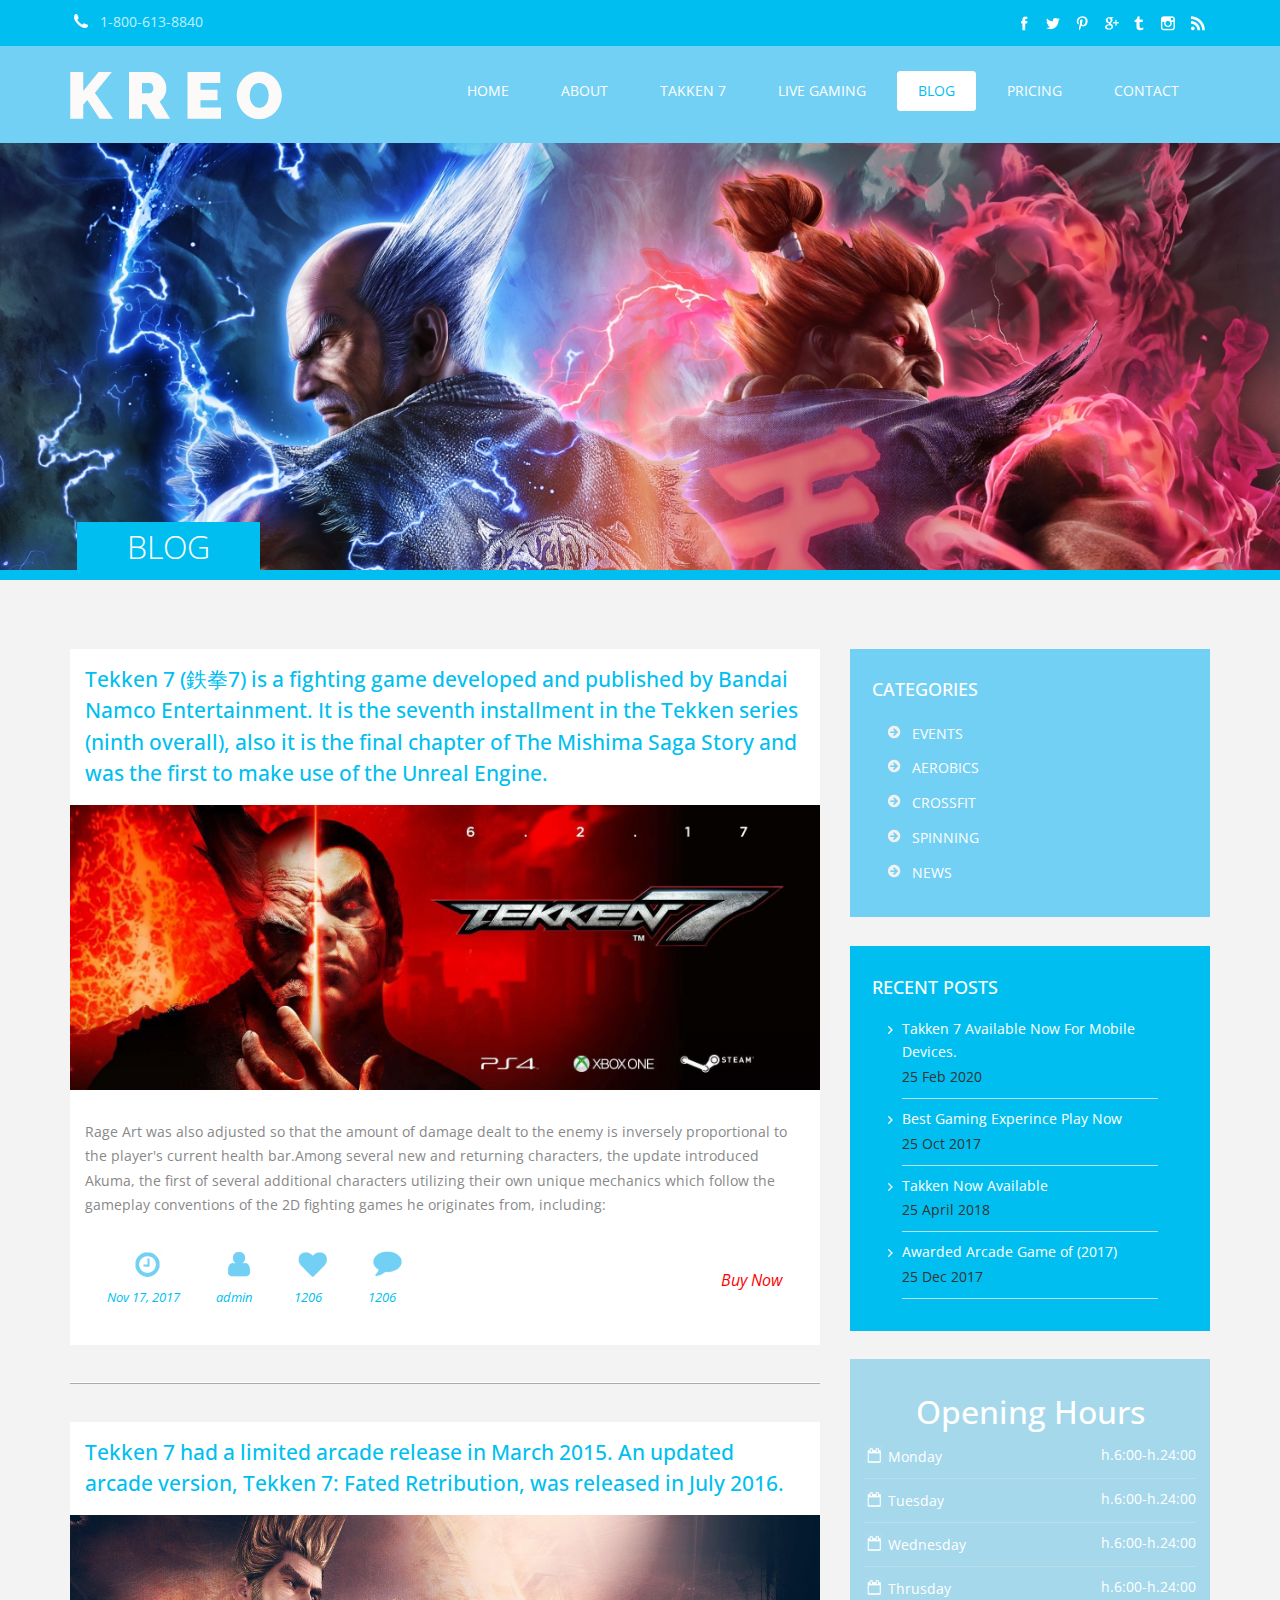
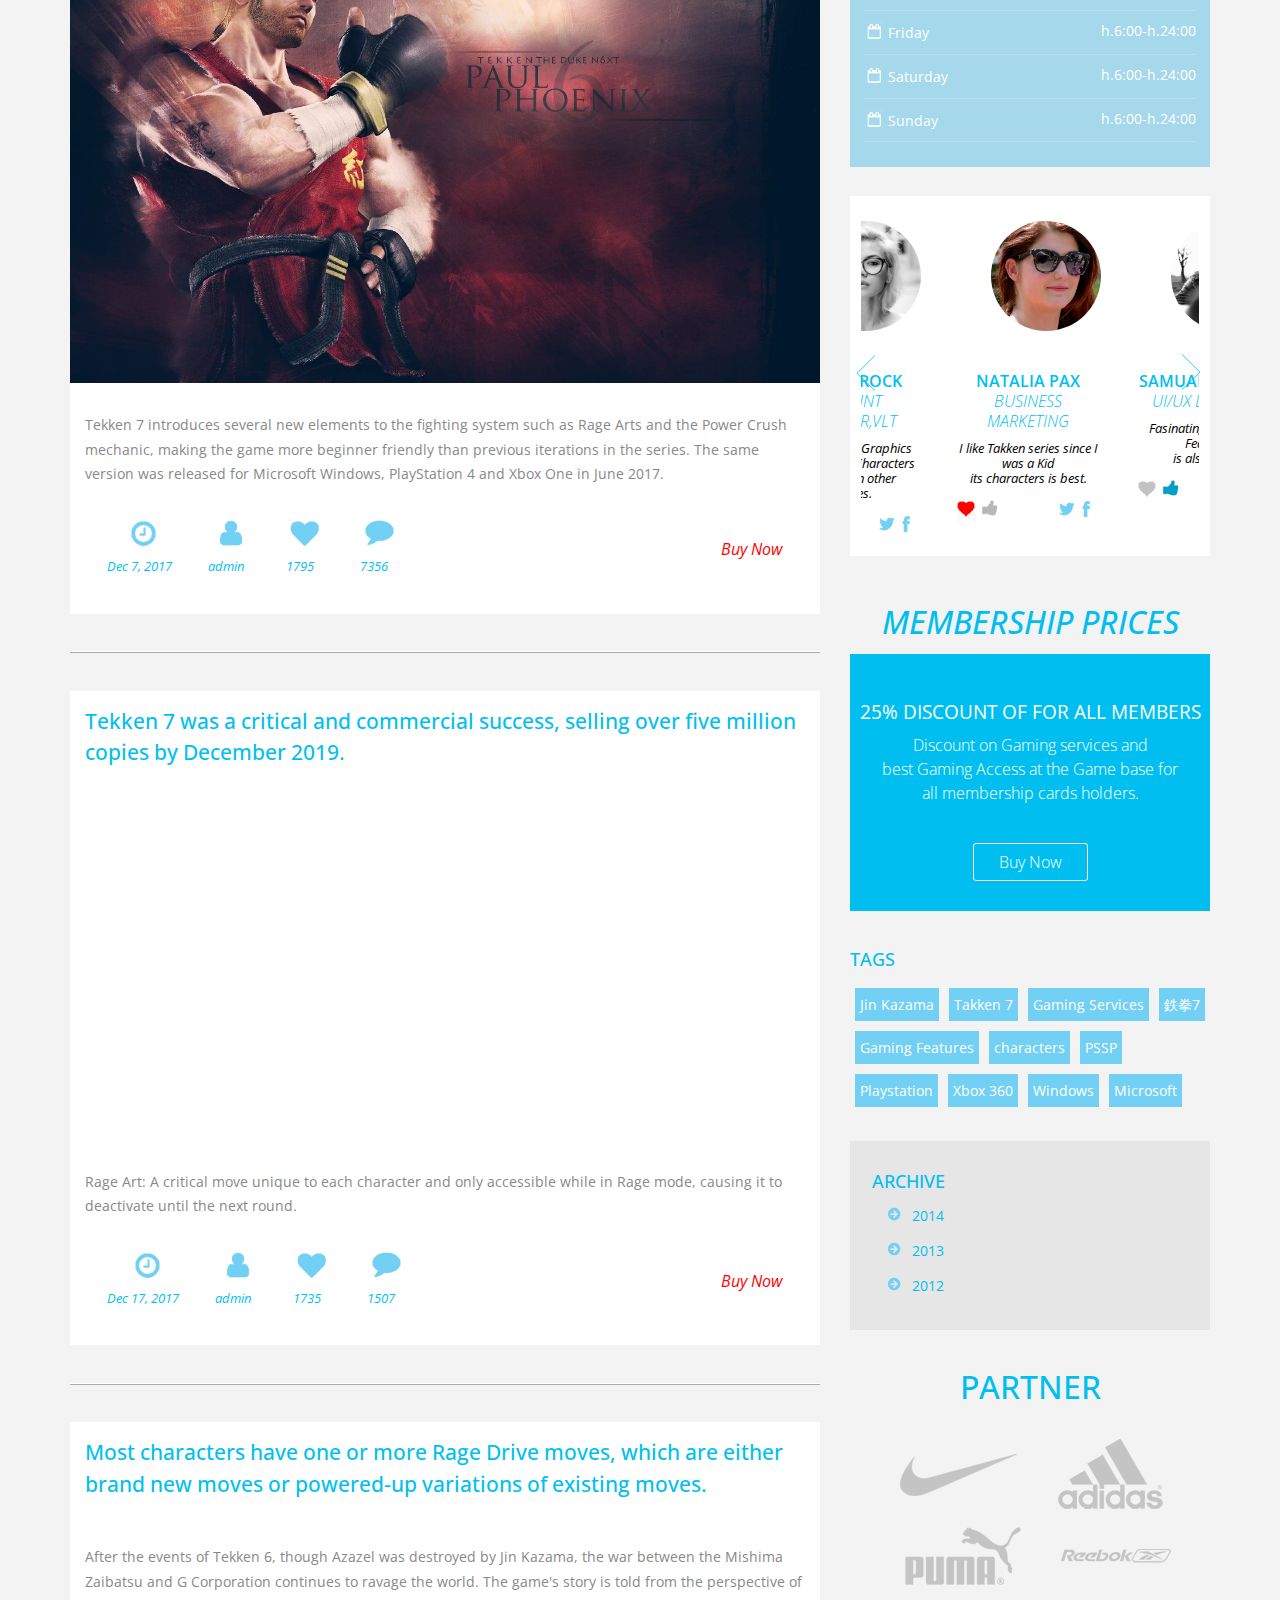
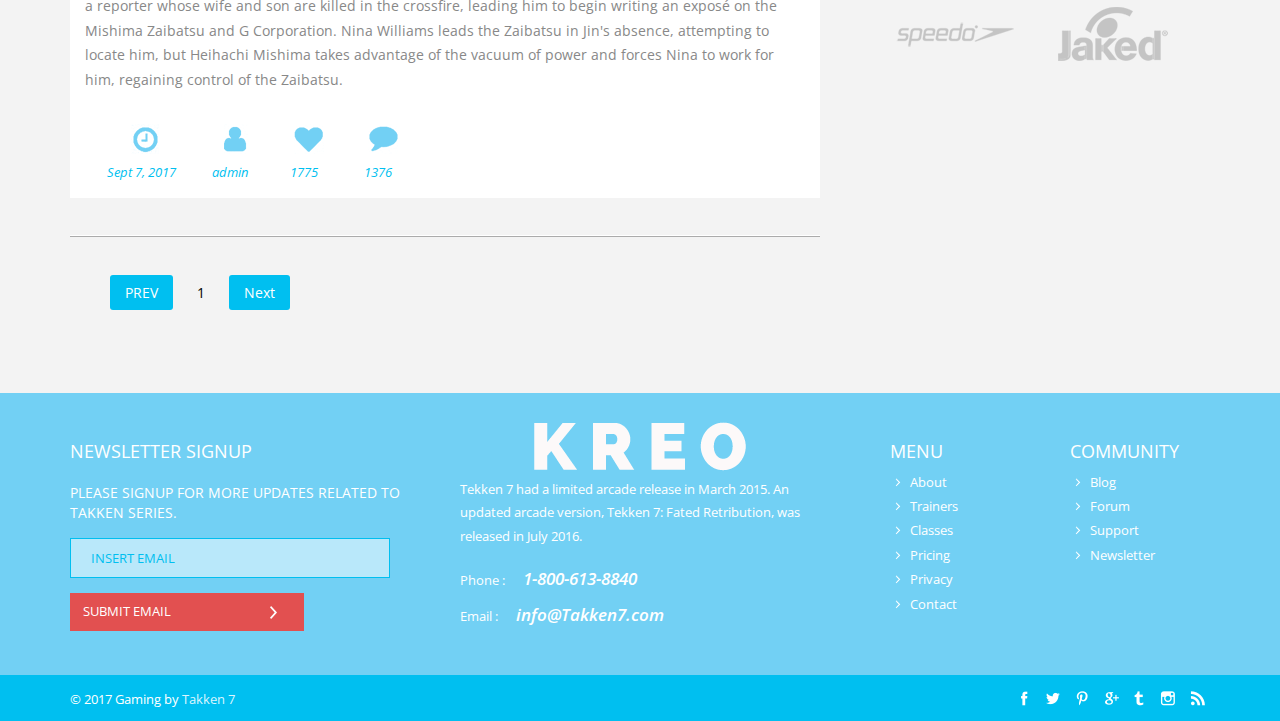
<file: blog.html>
<!--A Design by W3layouts
Author: W3layout
Author URL: http://w3layouts.com
License: Creative Commons Attribution 3.0 Unported
License URL: http://creativecommons.org/licenses/by/3.0/
-->
<!DOCTYPE HTML>
<html>
<head>
<title>Takken 7</title>
<link href="css/bootstrap.css" rel='stylesheet' type='text/css' />
<link href="css/style.css" rel='stylesheet' type='text/css' />
<meta name="viewport" content="width=device-width, initial-scale=1, maximum-scale=1">
<meta http-equiv="Content-Type" content="text/html; charset=utf-8" />
<link href='http://fonts.googleapis.com/css?family=Open+Sans:400,300,600,700,800' rel='stylesheet' type='text/css'>
<link href='http://fonts.googleapis.com/css?family=Open+Sans+Condensed:300,700' rel='stylesheet' type='text/css'>
<script type="application/x-javascript"> addEventListener("load", function() { setTimeout(hideURLbar, 0); }, false); function hideURLbar(){ window.scrollTo(0,1); } </script>
<script src="js/jquery.min.js"></script>
<!-- grid-slider -->
<script type="text/javascript" src="js/jquery.mousewheel.js"></script>
<script type="text/javascript" src="js/jquery.contentcarousel.js"></script>
<!-- //grid-slider -->
</head>
<body>
    <!-- start header_bottom -->
    <div class="header-bottom">
		 <div class="container">
			<div class="header-bottom_left">
				<i class="phone"> </i><span>1-800-613-8840</span>
			</div>
			<div class="social">	
			   <ul>	
				  <li class="facebook"><a href="#"><span> </span></a></li>
				  <li class="twitter"><a href="#"><span> </span></a></li>
				  <li class="pinterest"><a href="#"><span> </span></a></li>	
				  <li class="google"><a href="#"><span> </span></a></li>
				  <li class="tumblr"><a href="#"><span> </span></a></li>
				  <li class="instagram"><a href="#"><span> </span></a></li>	
				  <li class="rss"><a href="#"><span> </span></a></li>							
			   </ul>
		   </div>
		   <div class="clear"></div>
		</div>
    </div>
    <!-- start menu -->
    <div class="menu">
	  <div class="container">
		 <div class="logo">
			<a href="index.html"><img src="images/logo.png" alt=""/></a>
		 </div>
		 <div class="h_menu4"><!-- start h_menu4 -->
		   <a class="toggleMenu" href="#">Menu</a>
			 <ul class="nav">
			   <li><a href="index.html">Home</a></li>
			   <li><a href="about.html">About</a></li>
			   <li><a href="pricing.html">Takken 7</a></li>
			   <li><a href="about.html">Live Gaming</a></li>
			   <li class="active"><a href="blog.html">Blog</a></li>
			   <li><a href="pricing.html">Pricing</a></li>
			   <li><a href="contact.html">Contact</a></li>
			 </ul>
			  <script type="text/javascript" src="js/nav.js"></script>
		  </div><!-- end h_menu4 -->
		 <div class="clear"></div>
	  </div>
	</div>
	<!-- end menu -->
     <div class="main">
       <div class="about_banner_img"><img src="images/46605.jpg" class="img-responsive" alt=""/></div>
		 <div class="about_banner_wrap">
      	    <h1 class="m_11">Blog</h1>
      	</div>
      	<div class="border"> </div>
      	<div class="container">
      		<div class="row single-top">
		  	   <div class="col-md-8">
		  	   	<div class="blog_box">
				 <div class="blog_grid">
				  <h3><a href="blog_single.html">Tekken 7 (鉄拳7) is a fighting game developed and published by Bandai Namco Entertainment. It is the seventh installment in the Tekken series (ninth overall), also it is the final chapter of The Mishima Saga Story and was the first to make use of the Unreal Engine.</a></h3><i class="#"> </i>
				  <a href="blog_single.html"><img src="images/tekken-7-banner.jpg" class="img-responsive" alt=""/></a>
				  <div class="singe_desc">
				    <p>Rage Art was also adjusted so that the amount of damage dealt to the enemy is inversely proportional to the player's current health bar.Among several new and returning characters, the update introduced Akuma, the first of several additional characters utilizing their own unique mechanics which follow the gameplay conventions of the 2D fighting games he originates from, including:
					</p>
				     <div class="comments">
		  				<ul class="links">
		  					<li><a href="#"><i class="blog_icon1"> </i><br><span>Nov 17, 2017</span></a></li>
		  					<li><a href="#"><i class="blog_icon2"> </i><br><span>admin</span></a></li>
		  					<li><a href="#"><i class="blog_icon3"> </i><br><span>1206</span></a></li>
		  					<li><a href="#"><i class="blog_icon4"> </i><br><span>1206</span></a></li>
		  				</ul>
		  				<div class="btn_blog"><a href="#">Buy Now</a>
			            </div>
		  		        <div class="clear"></div>
		  		     </div>
				  </div>
				 </div>
				</div>
				<div class="blog_box">
				 <div class="blog_grid">
				  <h3><a href="blog_single.html">Tekken 7 had a limited arcade release in March 2015. An updated arcade version, Tekken 7: Fated Retribution, was released in July 2016.</a></h3><i class="#"> </i>
				  <a href="blog_single.html"><img src="images/paul-phoenix.jpg" class="img-responsive" alt=""/></a>
				  <div class="singe_desc">
				    <p>Tekken 7 introduces several new elements to the fighting system such as Rage Arts and the Power Crush mechanic, making the game more beginner friendly than previous iterations in the series. The same version was released for Microsoft Windows, PlayStation 4 and Xbox One in June 2017. </p>
				     <div class="comments">
		  				<ul class="links">
		  					<li><a href="#"><i class="blog_icon1"> </i><br><span>Dec 7, 2017</span></a></li>
		  					<li><a href="#"><i class="blog_icon2"> </i><br><span>admin</span></a></li>
		  					<li><a href="#"><i class="blog_icon3"> </i><br><span>1795</span></a></li>
		  					<li><a href="#"><i class="blog_icon4"> </i><br><span>7356</span></a></li>
		  				</ul>
		  				<div class="btn_blog"><a href="#">Buy Now</a>
			            </div>
		  		        <div class="clear"></div>
		  		     </div>
				  </div>
				 </div>
				</div>
				<div class="blog_box">
				 <div class="blog_grid">
				  <h3><a href="blog_single.html"> Tekken 7 was a critical and commercial success, selling over five million copies by December 2019. </a></h3><i class="#"> </i>
				  <div class="video_player">
					 <iframe src="https://www.youtube.com/watch?v=mrzmlyOQW5c" width="100%" height="350" frameborder="0" webkitallowfullscreen mozallowfullscreen allowfullscreen></iframe>  
		          </div>
				  <div class="singe_desc">
				    <p>Rage Art: A critical move unique to each character and only accessible while in Rage mode, causing it to deactivate until the next round.</p>
				     <div class="comments">
		  				<ul class="links">
		  					<li><a href="#"><i class="blog_icon1"> </i><br><span>Dec 17, 2017</span></a></li>
		  					<li><a href="#"><i class="blog_icon2"> </i><br><span>admin</span></a></li>
		  					<li><a href="#"><i class="blog_icon3"> </i><br><span>1735</span></a></li>
		  					<li><a href="#"><i class="blog_icon4"> </i><br><span>1507</span></a></li>
		  				</ul>
		  				<div class="btn_blog"><a href="#">Buy Now</a>
			            </div>
		  		        <div class="clear"></div>
		  		     </div>
				  </div>
				 </div>
				</div>
				<div class="blog_box">
				 <div class="blog_grid">
				  <h3><a href="blog_single.html">Most characters have one or more Rage Drive moves, which are either brand new moves or powered-up variations of existing moves. </a></h3><i class="#"> </i>
				    <div class="singe_desc">
				     <p>After the events of Tekken 6, though Azazel was destroyed by Jin Kazama, the war between the Mishima Zaibatsu and G Corporation continues to ravage the world. The game's story is told from the perspective of a reporter whose wife and son are killed in the crossfire, leading him to begin writing an exposé on the Mishima Zaibatsu and G Corporation. Nina Williams leads the Zaibatsu in Jin's absence, attempting to locate him, but Heihachi Mishima takes advantage of the vacuum of power and forces Nina to work for him, regaining control of the Zaibatsu.</p>
				       <div class="comments">
		  				 <ul class="links">
		  					<li><a href="#"><i class="blog_icon1"> </i><br><span>Sept 7, 2017</span></a></li>
		  					<li><a href="#"><i class="blog_icon2"> </i><br><span>admin</span></a></li>
		  					<li><a href="#"><i class="blog_icon3"> </i><br><span>1775</span></a></li>
		  					<li><a href="#"><i class="blog_icon4"> </i><br><span>1376</span></a></li>
		  				 </ul>
		  				</div>
		  		        <div class="clear"></div>
		  		     </div>
				  </div>
				 </div>
				<ul class="dc_pagination dc_paginationA dc_paginationA06">
				  <li><a href="#" class="current">Prev</a></li>
				  <li><a href="#">1</a></li>
				 
				  <li><a href="#" class="current">Next</a></li>
		       </ul>
			   </div>
			   <div class="col-md-4 ">
			    	<ul class="blog-list">
					  <h4>Categories</h4>
					  <li><a href="#">Events</a></li>
					  <li><a href="#">Aerobics</a></li>
					  <li><a href="#">Crossfit</a></li>
					  <li><a href="#">Spinning</a></li>
					  <li><a href="#">news</a></li>
				    </ul>
				    <ul class="recent-list">
					  <h4>Recent Posts</h4>
					  <li><a href="#">Takken 7 Available Now For Mobile Devices.</a><br><span>25 Feb 2020</span></li>
					  <li><a href="#">
						Best Gaming Experince Play Now</a><br><span>25 Oct 2017</span></li>
					  <li><a href="#">Takken Now Available</a><br><span>25 April 2018</span></li>
					  <li><a href="#">
						Awarded Arcade Game of (2017)</a><br><span>25 Dec 2017</span></li>
					</ul>
					<ul class="single_times">
					 	<h3>Opening <span class="opening">Hours</span></h3>
					 	<li><i class="calender"> </i><span class="week_class">Monday</span><div class="hours_class">h.6:00-h.24:00</div>  <div class="clear"></div></li>
					 	<li><i class="calender"> </i><span class="week_class">Tuesday</span><div class="hours_class">h.6:00-h.24:00</div>  <div class="clear"></div></li>
					 	<li><i class="calender"> </i><span class="week_class">Wednesday</span><div class="hours_class">h.6:00-h.24:00</div>  <div class="clear"></div></li>
					 	<li><i class="calender"> </i><span class="week_class">Thrusday</span><div class="hours_class">h.6:00-h.24:00</div>  <div class="clear"></div></li>
					 	<li><i class="calender"> </i><span class="week_class">Friday</span><div class="hours_class">h.6:00-h.24:00</div>  <div class="clear"></div></li>
					 	<li><i class="calender"> </i><span class="week_class">Saturday</span><div class="hours_class">h.6:00-h.24:00</div>  <div class="clear"></div></li>
					 	<li><i class="calender"> </i><span class="week_class">Sunday</span><div class="hours_class">h.6:00-h.24:00</div>  <div class="clear"></div></li>
					 </ul>
					  <div class="course_demo">
				          <ul id="flexiselDemo3">	
							<li><img src="images/pic4.jpg" /><div class="desc">
								<h3>NATALIA PAX<br><span class="m_text">BUSINESS MARKETING</span></h3>
								<p>I like Takken series since I was a Kid
									<br>its characters is best.</p>
								<div class="coursel_list">
									<i class="heart1"> </i>
									<i class="like"> </i>
								</div>
								<div class="coursel_list1">
									<i class="twt"> </i>
									<i class="fb"> </i>
								</div>
								<div class="clear"></div>
							</div></li>
							<li><img src="images/member04-k.jpg" /><div class="desc">
								<h3>SAMUAL BARTON<br><span class="m_text">UI/UX DESIGNER</span></h3>
								<p>Fasinating Game and Features 
									<br>is also good.</p>
								<div class="coursel_list">
									<i class="heart2"> </i>
									<i class="like1"> </i>
								</div>
								<div class="coursel_list1">
									<i class="twt"> </i>
									<i class="fb"> </i>
								</div>
								<div class="clear"></div>
							</div></li>	
							<li><img src="images/person2.jpg" /><div class="desc">
								<h3>STEVEN DAVID<br><span class="m_text">GAMING DEVELOPER</span></h3>
								<p>Nice Game and good gaming characters
									<br>movies sences is also good.</p>
								<div class="coursel_list">
									<i class="heart2"> </i>
									<i class="like1"> </i>
								</div>
								<div class="coursel_list1">
									<i class="twt"> </i>
									<i class="fb"> </i>
								</div>
								<div class="clear"></div>
							</div></li>	
							<li><img src="images/trainer-1.jpg" /><div class="desc">
								<h3>STEVE HUDSON<br><span class="m_text">FREELANCE DEVELOPER</span></h3>
								<p>I like this Game due to its
									<br>Characters and Gaming Graphics.</p>
								<div class="coursel_list">
									<i class="heart2"> </i>
									<i class="like1"> </i>
								</div>
								<div class="coursel_list1">
									<i class="twt"> </i>
									<i class="fb"> </i>
								</div>
								<div class="clear"></div>
							</div></li>	
							<li><img src="images/member05-k.jpg" /><div class="desc">
								<h3>AMMY BROCK<br><span class="m_text">Account Manager,VLT</span></h3>
								<p>Takken Game Graphics and Gaming Characters
									<br> is Best than other Arcades.</p>
								<div class="coursel_list">
									<i class="heart2"> </i>
									<i class="like1"> </i>
								</div>
								<div class="coursel_list1">
									<i class="twt"> </i>
									<i class="fb"> </i>
								</div>
								<div class="clear"></div>
							</div></li>							    	  	       	   	    	
						</ul>
				<script type="text/javascript">
			$(window).load(function() {
				$("#flexiselDemo3").flexisel({
					visibleItems: 4,
					animationSpeed: 1000,
					autoPlay: true,
					autoPlaySpeed: 3000,    		
					pauseOnHover: true,
					enableResponsiveBreakpoints: true,
			    	responsiveBreakpoints: { 
			    		portrait: { 
			    			changePoint:480,
			    			visibleItems: 1
			    		}, 
			    		landscape: { 
			    			changePoint:640,
			    			visibleItems: 2
			    		},
			    		tablet: { 
			    			changePoint:768,
			    			visibleItems: 2
			    		}
			    	}
			    });
			    
			});
		</script>
		<script type="text/javascript" src="js/jquery.flexisel.js"></script>
	  </div>
			    <h3 class="m_14">Membership Prices</h3>
			    <div class="members">
				   <h4 class="m_3">25% Discount of for all members</h4>
				   <p>Discount on Gaming services and <br>best Gaming Access at the Game base for<br> all membership cards holders.</p>
				   <div class="btn1">
				    <a href="pricing.html">Buy Now</a>
			       </div>
				  </div>
				  <ul  class="blog-list1">
					 <h4>Tags</h4>
						<li><a href="#">Jin Kazama </a></li>
						<li><a href="#">Takken 7</a></li>
						<li><a href="#">Gaming Services</a></li>
						<li><a href="#">鉄拳7</a></li>
						<li><a href="#">Gaming Features</a></li>
						<li><a href="#">characters</a></li>
						<li><a href="#">PSSP</a></li>
						<li><a href="#">Playstation</a></li>
						<li><a href="#">Xbox 360</a></li>
						<li><a href="#">Windows</a></li>
						<li><a href="#">Microsoft </a></li>
						<div class="clear"></div>
					</ul>
					<ul class="archive-list">
					  <h4>Archive</h4>
						<li><a href="#">2014</a></li>
						<li><a href="#">2013</a></li>
						<li><a href="#">2012</a></li>
				    </ul>
				    <h3 class="m_15">Partner</h3>
					  <ul class="partner_blog">
					  	<li><img src="images/p6.png" alt=""/></li>
					  	<li><img src="images/p5.png" alt=""/></li>
					  	<li><img src="images/p4.png" alt=""/></li>
					  	<li><img src="images/p3.png" alt=""/></li>
					  	<li><img src="images/p2.png" alt=""/></li>
					  	<li><img src="images/p1.png" alt=""/></li>
					  	<div class="clear"></div>
					  </ul>
		   	     </div>
				<div class="clear"></div>
			  </div>
      	</div> 
     </div>
     <div class="footer-bottom">
		   <div class="container">
		 	 <div class="row section group">
				<div class="col-md-4">
				   <h4 class="m_7">Newsletter Signup</h4>
				   <p class="m_8">PLEASE SIGNUP FOR MORE UPDATES RELATED TO TAKKEN SERIES.</p>
				      <form class="subscribe">
			             <input type="text" value="Insert Email" onfocus="this.value = '';" onblur="if (this.value == '') {this.value = 'Insert Email';}">
					  </form>
			          <div class="subscribe1">
			            <a href="#">Submit Email<i class="but_arrow"> </i></a>
			          </div>
				</div>
				<div class="col-md-4">
					<div class="f-logo">
						<img src="images/logo.png" alt=""/>
					</div>
					<p class="m_9">Tekken 7 had a limited arcade release in March 2015. An updated arcade version, Tekken 7: Fated Retribution, was released in July 2016.</p>
					<p class="address">Phone : &nbsp;&nbsp;&nbsp;&nbsp;&nbsp;<span class="m_10">1-800-613-8840</span></p>
					<p class="address">Email : &nbsp;&nbsp;&nbsp;&nbsp;&nbsp;<span class="m_10">info@Takken7.com</span></p>
				</div>
				<div class="col-md-4">
					<ul class="list">
						<h4 class="m_7">Menu</h4>
						<li><a href="#">About</a></li>
						<li><a href="#">Trainers</a></li>
						<li><a href="#">Classes</a></li>
						<li><a href="#">Pricing</a></li>
						<li><a href="#">Privacy</a></li>
						<li><a href="#">Contact</a></li>
					</ul>
					<ul class="list1">
						<h4 class="m_7">Community</h4>
						<li><a href="#">Blog</a></li>
						<li><a href="#">Forum</a></li>
						<li><a href="#">Support</a></li>
						<li><a href="#">Newsletter</a></li>
					</ul>
				</div>
				<div class="clear"></div>
	  		  </div>
		 	</div>
		 </div>
		 <div class="copyright">
		  <div class="container">
		    <div class="copy">
		        <p>© 2017 Gaming by <a href="http://Takken.com" target="_blank"> Takken 7</a></p>
		    </div>
		    <div class="social">	
			   <ul>	
				  <li class="facebook"><a href="#"><span> </span></a></li>
				  <li class="twitter"><a href="#"><span> </span></a></li>
				  <li class="pinterest"><a href="#"><span> </span></a></li>	
				  <li class="google"><a href="#"><span> </span></a></li>
				  <li class="tumblr"><a href="#"><span> </span></a></li>
				  <li class="instagram"><a href="#"><span> </span></a></li>	
				  <li class="rss"><a href="#"><span> </span></a></li>							
			   </ul>
		    </div>
		   <div class="clear"></div>
		  </div>
	     </div>
</body>
</html>
</file>
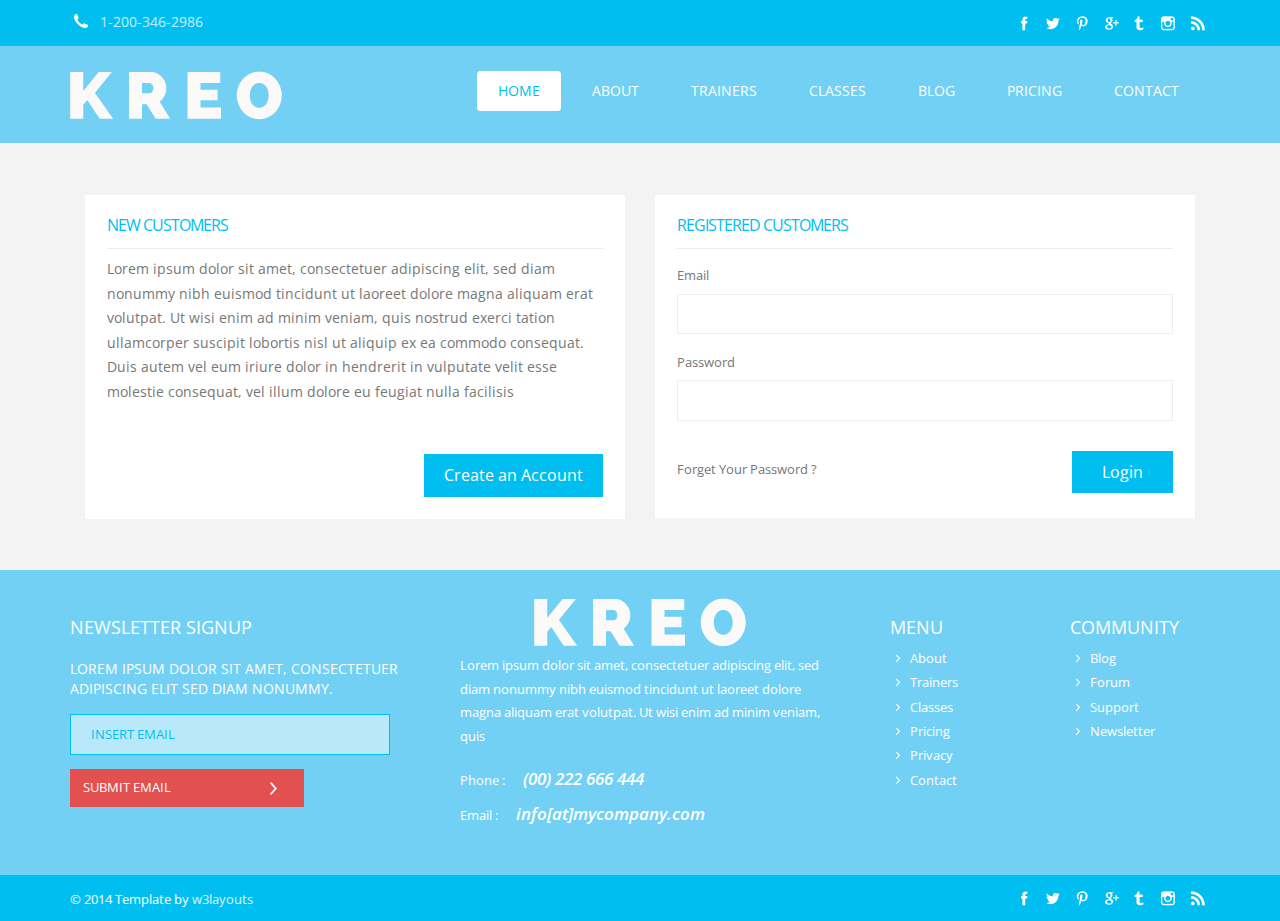
<file: login.html>
<!--A Design by W3layouts
Author: W3layout
Author URL: http://w3layouts.com
License: Creative Commons Attribution 3.0 Unported
License URL: http://creativecommons.org/licenses/by/3.0/
-->
<!DOCTYPE HTML>
<html>
<head>
<title>Free Gym Website Template | Login :: w3layouts</title>
<link href="css/bootstrap.css" rel='stylesheet' type='text/css' />
<link href="css/style.css" rel='stylesheet' type='text/css' />
<meta name="viewport" content="width=device-width, initial-scale=1, maximum-scale=1">
<meta http-equiv="Content-Type" content="text/html; charset=utf-8" />
<link href='http://fonts.googleapis.com/css?family=Open+Sans:400,300,600,700,800' rel='stylesheet' type='text/css'>
<link href='http://fonts.googleapis.com/css?family=Open+Sans+Condensed:300,700' rel='stylesheet' type='text/css'>
<script type="application/x-javascript"> addEventListener("load", function() { setTimeout(hideURLbar, 0); }, false); function hideURLbar(){ window.scrollTo(0,1); } </script>
<script src="js/jquery.min.js"></script>
</head>
<body>
    <!-- start header_bottom -->
    <div class="header-bottom">
		 <div class="container">
			<div class="header-bottom_left">
				<i class="phone"> </i><span>1-200-346-2986</span>
			</div>
			<div class="social">	
			   <ul>	
				  <li class="facebook"><a href="#"><span> </span></a></li>
				  <li class="twitter"><a href="#"><span> </span></a></li>
				  <li class="pinterest"><a href="#"><span> </span></a></li>	
				  <li class="google"><a href="#"><span> </span></a></li>
				  <li class="tumblr"><a href="#"><span> </span></a></li>
				  <li class="instagram"><a href="#"><span> </span></a></li>	
				  <li class="rss"><a href="#"><span> </span></a></li>							
			   </ul>
		   </div>
		   <div class="clear"></div>
		</div>
    </div>
    <!-- start menu -->
    <div class="menu">
	  <div class="container">
		 <div class="logo">
			<a href="index.html"><img src="images/logo.png" alt=""/></a>
		 </div>
		 <div class="h_menu4"><!-- start h_menu4 -->
		   <a class="toggleMenu" href="#">Menu</a>
			 <ul class="nav">
			   <li class="active"><a href="index.html">Home</a></li>
			   <li><a href="about.html">About</a></li>
			   <li><a href="trainers.html">Trainers</a></li>
			   <li><a href="classes.html">Classes</a></li>
			   <li><a href="blog.html">Blog</a></li>
			   <li><a href="pricing.html">Pricing</a></li>
			   <li><a href="contact.html">Contact</a></li>
			 </ul>
			  <script type="text/javascript" src="js/nav.js"></script>
		  </div><!-- end h_menu4 -->
		 <div class="clear"></div>
	  </div>
	</div>
	<!-- end menu -->
       <div class="main">
          <div class="login_top">
          	<div class="container">
			  <div class="col-md-6">
				 <div class="login-page">
					<h4 class="title">New Customers</h4>
					<p>Lorem ipsum dolor sit amet, consectetuer adipiscing elit, sed diam nonummy nibh euismod tincidunt ut laoreet dolore magna aliquam erat volutpat. Ut wisi enim ad minim veniam, quis nostrud exerci tation ullamcorper suscipit lobortis nisl ut aliquip ex ea commodo consequat. Duis autem vel eum iriure dolor in hendrerit in vulputate velit esse molestie consequat, vel illum dolore eu feugiat nulla facilisis</p>
					<div class="button1">
					   <a href="register.html"><input type="submit" name="Submit" value="Create an Account"></a>
					 </div>
					 <div class="clear"></div>
				  </div>
				</div>
				<div class="col-md-6">
				 <div class="login-page">
				  <div class="login-title">
	           		<h4 class="title">Registered Customers</h4>
					<div id="loginbox" class="loginbox">
						<form action="" method="post" name="login" id="login-form">
						  <fieldset class="input">
						    <p id="login-form-username">
						      <label for="modlgn_username">Email</label>
						      <input id="modlgn_username" type="text" name="email" class="inputbox" size="18" autocomplete="off">
						    </p>
						    <p id="login-form-password">
						      <label for="modlgn_passwd">Password</label>
						      <input id="modlgn_passwd" type="password" name="password" class="inputbox" size="18" autocomplete="off">
						    </p>
						    <div class="remember">
							    <p id="login-form-remember">
							      <label for="modlgn_remember"><a href="#">Forget Your Password ? </a></label>
							   </p>
							    <input type="submit" name="Submit" class="button" value="Login"><div class="clear"></div>
							 </div>
						  </fieldset>
						 </form>
					</div>
			      </div>
				</div>
				<div class="clear"></div>
			  </div>
			</div>
		  </div>
         </div>
         <div class="footer-bottom">
		   <div class="container">
		 	 <div class="row section group">
				<div class="col-md-4">
				   <h4 class="m_7">Newsletter Signup</h4>
				   <p class="m_8">Lorem ipsum dolor sit amet, consectetuer adipiscing elit sed diam nonummy.</p>
				      <form class="subscribe">
			             <input type="text" value="Insert Email" onfocus="this.value = '';" onblur="if (this.value == '') {this.value = 'Insert Email';}">
					  </form>
			          <div class="subscribe1">
			            <a href="#">Submit Email<i class="but_arrow"> </i></a>
			          </div>
				</div>
				<div class="col-md-4">
					<div class="f-logo">
						<img src="images/logo.png" alt=""/>
					</div>
					<p class="m_9">Lorem ipsum dolor sit amet, consectetuer adipiscing elit, sed diam nonummy nibh euismod tincidunt ut laoreet dolore magna aliquam erat volutpat. Ut wisi enim ad minim veniam, quis</p>
					<p class="address">Phone : &nbsp;&nbsp;&nbsp;&nbsp;&nbsp;<span class="m_10">(00) 222 666 444</span></p>
					<p class="address">Email : &nbsp;&nbsp;&nbsp;&nbsp;&nbsp;<span class="m_10">info[at]mycompany.com</span></p>
				</div>
				<div class="col-md-4">
					<ul class="list">
						<h4 class="m_7">Menu</h4>
						<li><a href="#">About</a></li>
						<li><a href="#">Trainers</a></li>
						<li><a href="#">Classes</a></li>
						<li><a href="#">Pricing</a></li>
						<li><a href="#">Privacy</a></li>
						<li><a href="#">Contact</a></li>
					</ul>
					<ul class="list1">
						<h4 class="m_7">Community</h4>
						<li><a href="#">Blog</a></li>
						<li><a href="#">Forum</a></li>
						<li><a href="#">Support</a></li>
						<li><a href="#">Newsletter</a></li>
					</ul>
				</div>
				<div class="clear"></div>
	  		  </div>
		 	</div>
		 </div>
		 <div class="copyright">
		  <div class="container">
		    <div class="copy">
		        <p>© 2014 Template by <a href="http://w3layouts.com" target="_blank"> w3layouts</a></p>
		    </div>
		    <div class="social">	
			   <ul>	
				  <li class="facebook"><a href="#"><span> </span></a></li>
				  <li class="twitter"><a href="#"><span> </span></a></li>
				  <li class="pinterest"><a href="#"><span> </span></a></li>	
				  <li class="google"><a href="#"><span> </span></a></li>
				  <li class="tumblr"><a href="#"><span> </span></a></li>
				  <li class="instagram"><a href="#"><span> </span></a></li>	
				  <li class="rss"><a href="#"><span> </span></a></li>							
			   </ul>
		    </div>
		   <div class="clear"></div>
		  </div>
	   </div>
</body>
</html>
</file>
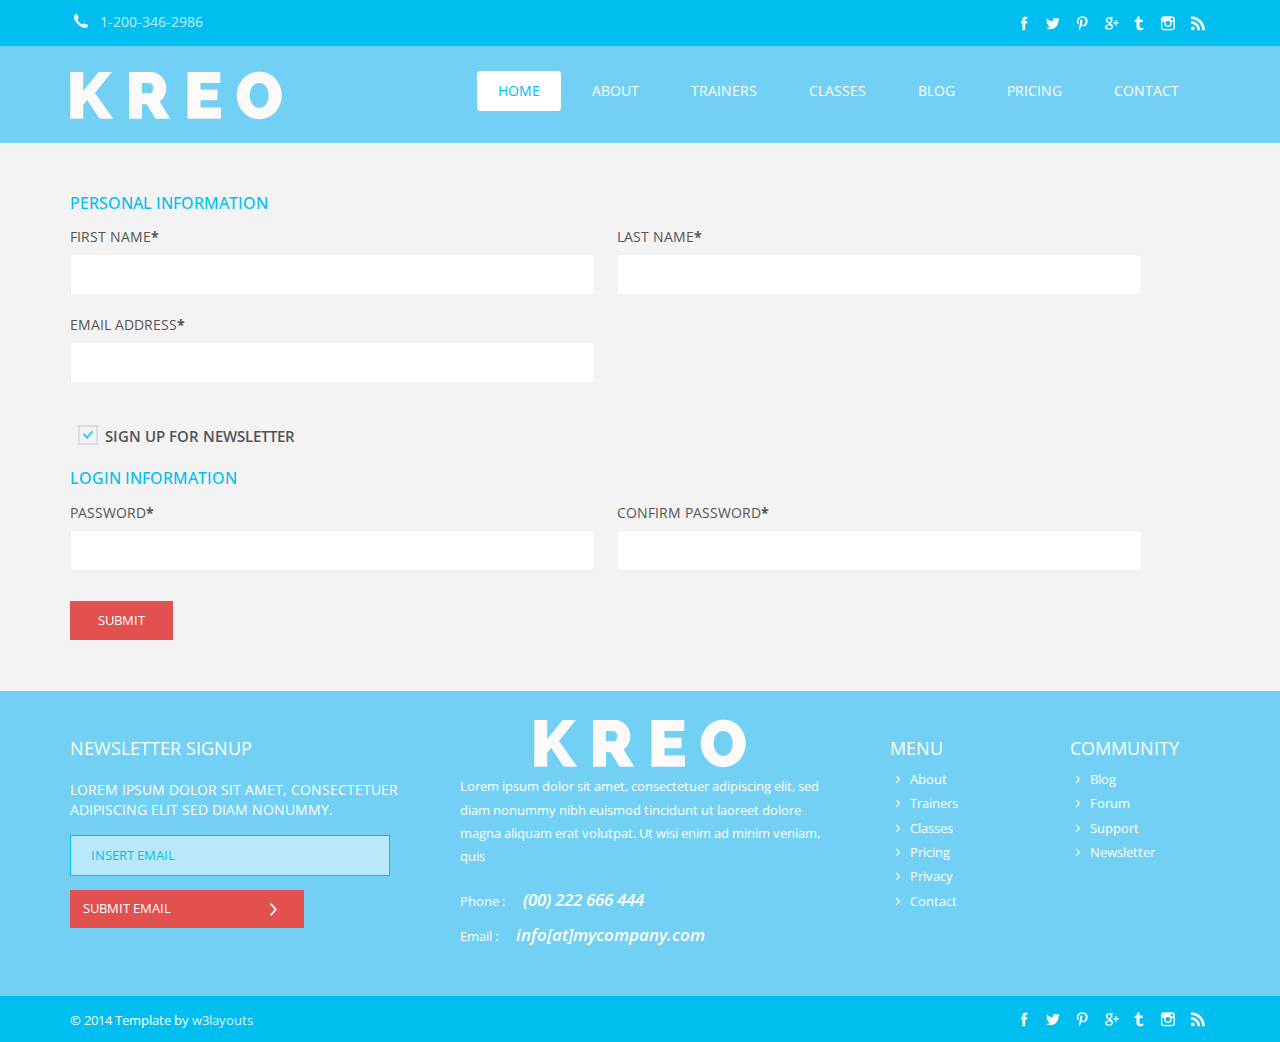
<file: register.html>
<!--A Design by W3layouts
Author: W3layout
Author URL: http://w3layouts.com
License: Creative Commons Attribution 3.0 Unported
License URL: http://creativecommons.org/licenses/by/3.0/
-->
<!DOCTYPE HTML>
<html>
<head>
<title>Free Gym Website Template | Register :: w3layouts</title>
<link href="css/bootstrap.css" rel='stylesheet' type='text/css' />
<link href="css/style.css" rel='stylesheet' type='text/css' />
<meta name="viewport" content="width=device-width, initial-scale=1, maximum-scale=1">
<meta http-equiv="Content-Type" content="text/html; charset=utf-8" />
<link href='http://fonts.googleapis.com/css?family=Open+Sans:400,300,600,700,800' rel='stylesheet' type='text/css'>
<link href='http://fonts.googleapis.com/css?family=Open+Sans+Condensed:300,700' rel='stylesheet' type='text/css'>
<script type="application/x-javascript"> addEventListener("load", function() { setTimeout(hideURLbar, 0); }, false); function hideURLbar(){ window.scrollTo(0,1); } </script>
<script src="js/jquery.min.js"></script>
</head>
<body>
    <!-- start header_bottom -->
    <div class="header-bottom">
		 <div class="container">
			<div class="header-bottom_left">
				<i class="phone"> </i><span>1-200-346-2986</span>
			</div>
			<div class="social">	
			   <ul>	
				  <li class="facebook"><a href="#"><span> </span></a></li>
				  <li class="twitter"><a href="#"><span> </span></a></li>
				  <li class="pinterest"><a href="#"><span> </span></a></li>	
				  <li class="google"><a href="#"><span> </span></a></li>
				  <li class="tumblr"><a href="#"><span> </span></a></li>
				  <li class="instagram"><a href="#"><span> </span></a></li>	
				  <li class="rss"><a href="#"><span> </span></a></li>							
			   </ul>
		   </div>
		   <div class="clear"></div>
		</div>
    </div>
    <!-- start menu -->
    <div class="menu">
	  <div class="container">
		 <div class="logo">
			<a href="index.html"><img src="images/logo.png" alt=""/></a>
		 </div>
		 <div class="h_menu4"><!-- start h_menu4 -->
		   <a class="toggleMenu" href="#">Menu</a>
			 <ul class="nav">
			   <li class="active"><a href="index.html">Home</a></li>
			   <li><a href="about.html">About</a></li>
			   <li><a href="trainers.html">Trainers</a></li>
			   <li><a href="classes.html">Classes</a></li>
			   <li><a href="blog.html">Blog</a></li>
			   <li><a href="pricing.html">Pricing</a></li>
			   <li><a href="contact.html">Contact</a></li>
			 </ul>
			  <script type="text/javascript" src="js/nav.js"></script>
		  </div><!-- end h_menu4 -->
		 <div class="clear"></div>
	  </div>
	</div>
	<!-- end menu -->
        <div class="main">
          <div class="register-grids">
          	<div class="container">
						<form> 
								<div class="register-top-grid">
										<h3>PERSONAL INFORMATION</h3>
										<div>
											<span>First Name<label>*</label></span>
											<input type="text"> 
										</div>
										<div>
											<span>Last Name<label>*</label></span>
											<input type="text"> 
										</div>
										<div>
											<span>Email Address<label>*</label></span>
											<input type="text"> 
										</div>
										<div class="clear"> </div>
											<a class="news-letter" href="#">
												<label class="checkbox"><input type="checkbox" name="checkbox" checked=""><i> </i>Sign Up for Newsletter</label>
											</a>
										<div class="clear"> </div>
								</div>
								<div class="clear"> </div>
								<div class="register-bottom-grid">
										<h3>LOGIN INFORMATION</h3>
										<div>
											<span>Password<label>*</label></span>
											<input type="text">
										</div>
										<div>
											<span>Confirm Password<label>*</label></span>
											<input type="text">
										</div>
										<div class="clear"> </div>
								</div>
								<div class="clear"> </div>
								<input type="submit" value="submit">
						</form>
					</div>
				</div>
         </div>
         <div class="footer-bottom">
		   <div class="container">
		 	 <div class="row section group">
				<div class="col-md-4">
				   <h4 class="m_7">Newsletter Signup</h4>
				   <p class="m_8">Lorem ipsum dolor sit amet, consectetuer adipiscing elit sed diam nonummy.</p>
				      <form class="subscribe">
			             <input type="text" value="Insert Email" onfocus="this.value = '';" onblur="if (this.value == '') {this.value = 'Insert Email';}">
					  </form>
			          <div class="subscribe1">
			            <a href="#">Submit Email<i class="but_arrow"> </i></a>
			          </div>
				</div>
				<div class="col-md-4">
					<div class="f-logo">
						<img src="images/logo.png" alt=""/>
					</div>
					<p class="m_9">Lorem ipsum dolor sit amet, consectetuer adipiscing elit, sed diam nonummy nibh euismod tincidunt ut laoreet dolore magna aliquam erat volutpat. Ut wisi enim ad minim veniam, quis</p>
					<p class="address">Phone : &nbsp;&nbsp;&nbsp;&nbsp;&nbsp;<span class="m_10">(00) 222 666 444</span></p>
					<p class="address">Email : &nbsp;&nbsp;&nbsp;&nbsp;&nbsp;<span class="m_10">info[at]mycompany.com</span></p>
				</div>
				<div class="col-md-4">
					<ul class="list">
						<h4 class="m_7">Menu</h4>
						<li><a href="#">About</a></li>
						<li><a href="#">Trainers</a></li>
						<li><a href="#">Classes</a></li>
						<li><a href="#">Pricing</a></li>
						<li><a href="#">Privacy</a></li>
						<li><a href="#">Contact</a></li>
					</ul>
					<ul class="list1">
						<h4 class="m_7">Community</h4>
						<li><a href="#">Blog</a></li>
						<li><a href="#">Forum</a></li>
						<li><a href="#">Support</a></li>
						<li><a href="#">Newsletter</a></li>
					</ul>
				</div>
				<div class="clear"></div>
	  		  </div>
		 	</div>
		 </div>
		 <div class="copyright">
		  <div class="container">
		    <div class="copy">
		        <p>© 2014 Template by <a href="http://w3layouts.com" target="_blank"> w3layouts</a></p>
		    </div>
		    <div class="social">	
			   <ul>	
				  <li class="facebook"><a href="#"><span> </span></a></li>
				  <li class="twitter"><a href="#"><span> </span></a></li>
				  <li class="pinterest"><a href="#"><span> </span></a></li>	
				  <li class="google"><a href="#"><span> </span></a></li>
				  <li class="tumblr"><a href="#"><span> </span></a></li>
				  <li class="instagram"><a href="#"><span> </span></a></li>	
				  <li class="rss"><a href="#"><span> </span></a></li>							
			   </ul>
		    </div>
		   <div class="clear"></div>
		  </div>
	   </div>
</body>
</html>
</file>
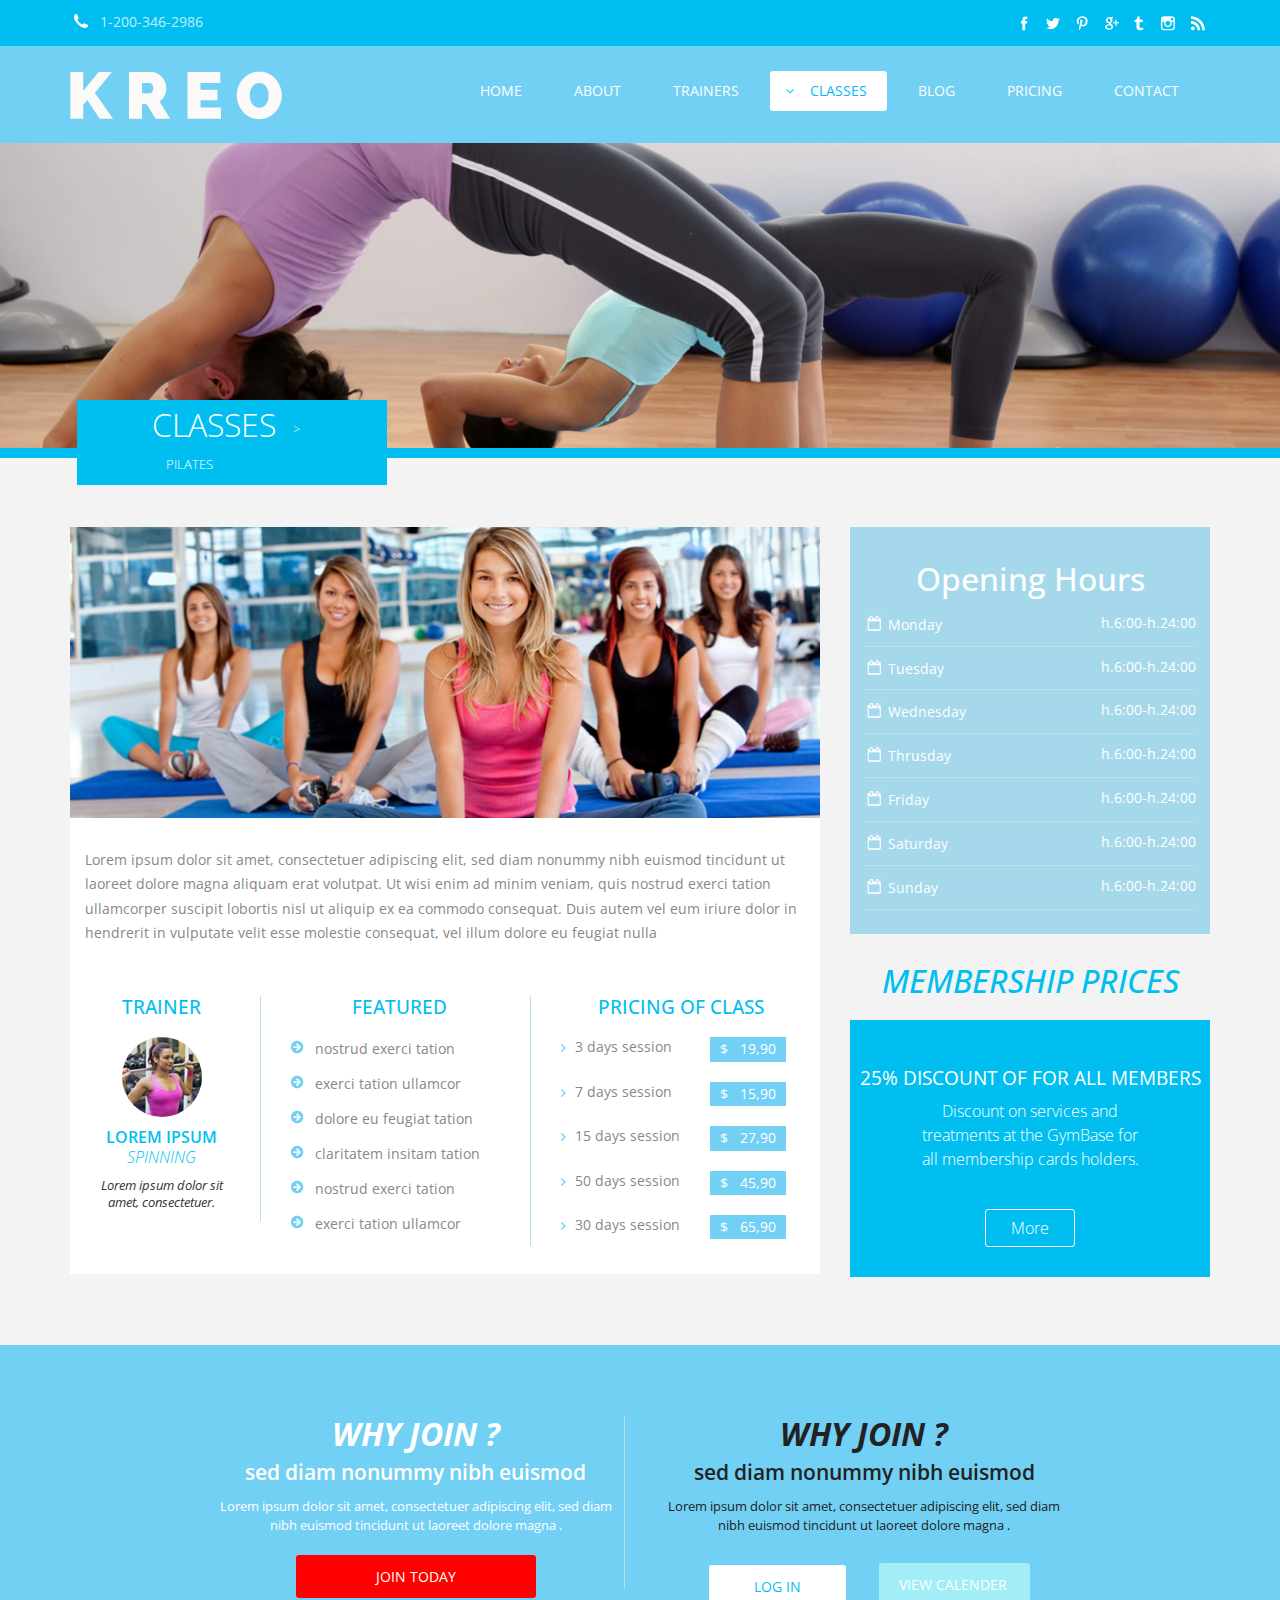
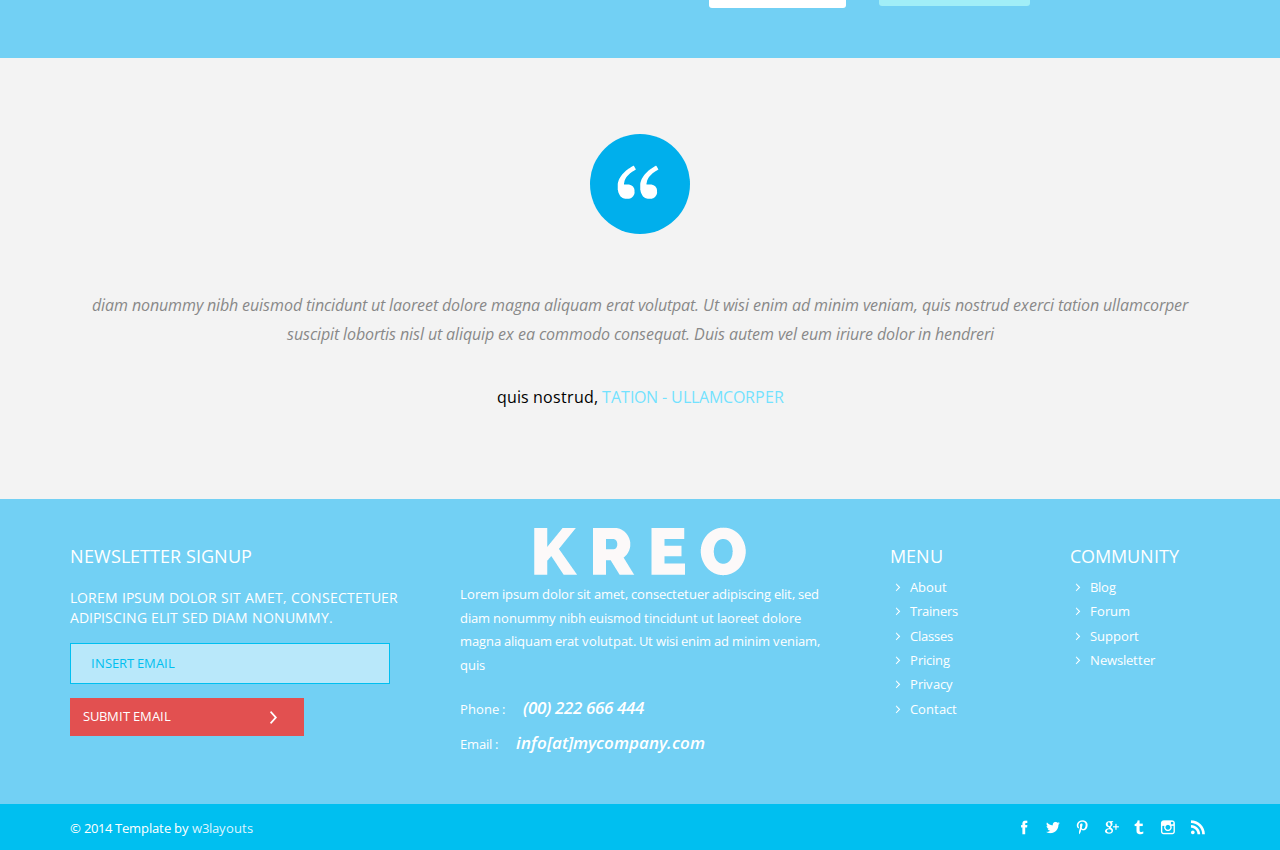
<file: single_class.html>
<!--A Design by W3layouts
Author: W3layout
Author URL: http://w3layouts.com
License: Creative Commons Attribution 3.0 Unported
License URL: http://creativecommons.org/licenses/by/3.0/
-->
<!DOCTYPE HTML>
<html>
<head>
<title>Free Gym Website Template | Single_Class :: w3layouts</title>
<link href="css/bootstrap.css" rel='stylesheet' type='text/css' />
<link href="css/style.css" rel='stylesheet' type='text/css' />
<meta name="viewport" content="width=device-width, initial-scale=1, maximum-scale=1">
<meta http-equiv="Content-Type" content="text/html; charset=utf-8" />
<link href='http://fonts.googleapis.com/css?family=Open+Sans:400,300,600,700,800' rel='stylesheet' type='text/css'>
<link href='http://fonts.googleapis.com/css?family=Open+Sans+Condensed:300,700' rel='stylesheet' type='text/css'>
<script type="application/x-javascript"> addEventListener("load", function() { setTimeout(hideURLbar, 0); }, false); function hideURLbar(){ window.scrollTo(0,1); } </script>
<script src="js/jquery.min.js"></script>
<!-- grid-slider -->
<script type="text/javascript" src="js/jquery.mousewheel.js"></script>
<script type="text/javascript" src="js/jquery.contentcarousel.js"></script>
<script type="text/javascript" src="js/jquery.easing.1.3.js"></script>
<!-- //grid-slider -->
<!---calender-style---->
<link rel="stylesheet" href="css/jquery-ui.css" />
<!---//calender-style---->		
</head>
<body>
    <!-- start header_bottom -->
    <div class="header-bottom">
		 <div class="container">
			<div class="header-bottom_left">
				<i class="phone"> </i><span>1-200-346-2986</span>
			</div>
			<div class="social">	
			   <ul>	
				  <li class="facebook"><a href="#"><span> </span></a></li>
				  <li class="twitter"><a href="#"><span> </span></a></li>
				  <li class="pinterest"><a href="#"><span> </span></a></li>	
				  <li class="google"><a href="#"><span> </span></a></li>
				  <li class="tumblr"><a href="#"><span> </span></a></li>
				  <li class="instagram"><a href="#"><span> </span></a></li>	
				  <li class="rss"><a href="#"><span> </span></a></li>							
			   </ul>
		   </div>
		   <div class="clear"></div>
		</div>
    </div>
    <!-- start menu -->
    <div class="menu">
	  <div class="container">
		 <div class="logo">
			<a href="index.html"><img src="images/logo.png" alt=""/></a>
		 </div>
		 <div class="h_menu4"><!-- start h_menu4 -->
		   <a class="toggleMenu" href="#">Menu</a>
			 <ul class="nav">
			   <li><a href="index.html">Home</a></li>
			   <li><a href="about.html">About</a></li>
			   <li><a href="trainers.html">Trainers</a></li>
			   <li class="active"><a href="classes.html">Classes</a>
			   	 <ul>
					<li><a href="single_class.html">Cardio Fitness</a></li>
					<li><a href="single_class.html">Pilates</a></li>
					<li><a href="single_class.html">Aerobics</a></li>
				 </ul></li>
			   <li><a href="blog.html">Blog</a></li>
			   <li><a href="pricing.html">Pricing</a></li>
			   <li><a href="contact.html">Contact</a></li>
			 </ul>
			  <script type="text/javascript" src="js/nav.js"></script>
		  </div><!-- end h_menu4 -->
		 <div class="clear"></div>
	  </div>
	</div>
	<!-- end menu -->
    <div class="main">
       <div class="about_banner_img"><img src="images/single_class.jpg" class="img-responsive" alt=""/></div>
		 <div class="about_banner_wrap">
      	    <h1 class="m_11">Classes <span class="class_1">&nbsp;&nbsp; >&nbsp;&nbsp;&nbsp;&nbsp; Pilates</span></h1>
      	 </div>
		 <div class="border"> </div> 
		  <div class="container">
		   <div class="row single-top">
				<div class="col-md-8">
				 <div class="single_class-left">
				  <img src="images/s1.jpg" alt=""/>
				  <div class="singe_desc">
				    <p>Lorem ipsum dolor sit amet, consectetuer adipiscing elit, sed diam nonummy nibh euismod tincidunt ut laoreet dolore magna aliquam erat volutpat. Ut wisi enim ad minim veniam, quis nostrud exerci tation ullamcorper suscipit lobortis nisl ut aliquip ex ea commodo consequat. Duis autem vel eum iriure dolor in hendrerit in vulputate velit esse molestie consequat, vel illum dolore eu feugiat nulla </p>
				    <ul class=single_grid>
				    	<li class="grid1">
				    	  <h3 class="m_13">Trainer</h3>
				    	  <img src="images/s2.jpg" class="img-responsive" alt=""/>
						  <h4>Lorem Ipsum<br><span class="m_text">Spinning</span></h4>
						  <p>Lorem ipsum dolor sit amet, consectetuer.</p>
				    	</li>
				    	<li class="grid2">
				    	   <h3 class="m_13">Featured</h3>
				    	   <ul class="list1_class">
				    	   	 <li><a href="#">nostrud exerci tation</a></li>
				    	   	 <li><a href="#">exerci tation ullamcor</a></li>
				    	   	 <li><a href="#">dolore eu feugiat tation</a></li>
				    	     <li><a href="#">claritatem insitam tation</a></li>
				    	     <li><a href="#">nostrud exerci tation</a></li>
				    	     <li><a href="#">exerci tation ullamcor</a></li>
				    	   </ul>
				    	</li>
				    	<li class="grid3">
				    	   <h3 class="m_13">Pricing of class</h3>
				    	   <ul class="list2_class">
							 <li><a href="#">3 days session<p class="price">$ &nbsp;&nbsp;19,90 </p></a><div class="clear"></div></li>
							 <li><a href="#">7 days session<p class="price">$ &nbsp;&nbsp;15,90 </p></a><div class="clear"></div></li>
							 <li><a href="#">15 days session<p class="price">$ &nbsp;&nbsp;27,90 </p></a><div class="clear"></div></li>
							 <li><a href="#">50 days session<p class="price">$ &nbsp;&nbsp;45,90 </p></a><div class="clear"></div></li>
							 <li><a href="#">30 days session<p class="price">$ &nbsp;&nbsp;65,90 </p></a><div class="clear"></div></li>
						   </ul>
				    	</li>
				    	<div class="clear"></div>
				    </ul>
				  </div>
			     </div>
			     </div>
			     <div class="col-md-4 single_class-right">
			        <ul class="single_times">
					 	<h3>Opening <span class="opening">Hours</span></h3>
					 	<li><i class="calender"> </i><span class="week_class">Monday</span><div class="hours_class">h.6:00-h.24:00</div>  <div class="clear"></div></li>
					 	<li><i class="calender"> </i><span class="week_class">Tuesday</span><div class="hours_class">h.6:00-h.24:00</div>  <div class="clear"></div></li>
					 	<li><i class="calender"> </i><span class="week_class">Wednesday</span><div class="hours_class">h.6:00-h.24:00</div>  <div class="clear"></div></li>
					 	<li><i class="calender"> </i><span class="week_class">Thrusday</span><div class="hours_class">h.6:00-h.24:00</div>  <div class="clear"></div></li>
					 	<li><i class="calender"> </i><span class="week_class">Friday</span><div class="hours_class">h.6:00-h.24:00</div>  <div class="clear"></div></li>
					 	<li><i class="calender"> </i><span class="week_class">Saturday</span><div class="hours_class">h.6:00-h.24:00</div>  <div class="clear"></div></li>
					 	<li><i class="calender"> </i><span class="week_class">Sunday</span><div class="hours_class">h.6:00-h.24:00</div>  <div class="clear"></div></li>
					 </ul>
					 <h3 class="m_4">Membership Prices</h3>
					  <div class="members">
					   <h4 class="m_3">25% Discount of for all members</h4>
					   <p>Discount on services and <br>treatments at the GymBase for<br> all membership cards holders.</p>
					   <div class="btn1">
					    <a href="#">More</a>
				       </div>
					 </div>
		         </div>
				<div class="clear"></div>
			</div>
		  </div>
		  <div class="login">
		    <div class="row login_details">
		 	  <div class="col-md-6 col_1_of_login span_1_of_login">
				  <div class="join">
				  	 <h3>Why Join ?</h3>
				  	 <h4>sed diam nonummy nibh euismod</h4>
				  	 <p>Lorem ipsum dolor sit amet, consectetuer adipiscing elit, sed diam<br> nibh euismod tincidunt ut laoreet dolore magna . </p>	
				  	 <div class="btn3">
				       <a href="#">Join Today</a>
			         </div>	
				  </div>
				</div>
				 <div class="col-md-6 col_1_of_login span_1_of_login">
				  <div class="join-right">
				  	 <h3>Why Join ?</h3>
				  	 <h4>sed diam nonummy nibh euismod</h4>
				  	 <p>Lorem ipsum dolor sit amet, consectetuer adipiscing elit, sed diam<br> nibh euismod tincidunt ut laoreet dolore magna . </p>	
				  	 <div class="buttons_login">
				  	 <div class="btn4">
				       <a href="login.html">Log In</a>
			         </div>	
			         <div class="p-ww">
					  <form>
					   <input class="date" id="datepicker" type="text" value="View Calender" onfocus="this.value = '';" onblur="if (this.value == '') {this.value = 'View Calender';}">
					  </form>
				     </div>
			         <div class="clear"></div>
			         <!---strat-date-piker---->
				  <script src="js/jquery-ui.js"></script>
				  <script>
				  $(function() {
				    $( "#datepicker" ).datepicker();
				  });
				  </script>
				  </div>
				  </div>
				</div>
				<div class="clear"></div>
		   </div>
	     </div>
	     <div class="testimonial">
		 	<div class="container">
		 		<i class="quot"> </i>
		 		<p>diam nonummy nibh euismod tincidunt ut laoreet dolore magna aliquam erat volutpat. Ut wisi enim ad minim veniam, quis nostrud exerci tation ullamcorper suscipit lobortis nisl ut aliquip ex ea commodo consequat. Duis autem vel eum iriure dolor in hendreri</p>
		 		<p class="ceo">quis nostrud, <span class="ceo1">tation - ullamcorper</span></p>
		 	</div>
	     </div>
	    </div>
	    <div class="footer-bottom">
		   <div class="container">
		 	 <div class="row section group">
				<div class="col-md-4">
				   <h4 class="m_7">Newsletter Signup</h4>
				   <p class="m_8">Lorem ipsum dolor sit amet, consectetuer adipiscing elit sed diam nonummy.</p>
				      <form class="subscribe">
			             <input type="text" value="Insert Email" onfocus="this.value = '';" onblur="if (this.value == '') {this.value = 'Insert Email';}">
					  </form>
			          <div class="subscribe1">
			            <a href="#">Submit Email<i class="but_arrow"> </i></a>
			          </div>
				</div>
				<div class="col-md-4">
					<div class="f-logo">
						<img src="images/logo.png" alt=""/>
					</div>
					<p class="m_9">Lorem ipsum dolor sit amet, consectetuer adipiscing elit, sed diam nonummy nibh euismod tincidunt ut laoreet dolore magna aliquam erat volutpat. Ut wisi enim ad minim veniam, quis</p>
					<p class="address">Phone : &nbsp;&nbsp;&nbsp;&nbsp;&nbsp;<span class="m_10">(00) 222 666 444</span></p>
					<p class="address">Email : &nbsp;&nbsp;&nbsp;&nbsp;&nbsp;<span class="m_10">info[at]mycompany.com</span></p>
				</div>
				<div class="col-md-4">
					<ul class="list">
						<h4 class="m_7">Menu</h4>
						<li><a href="#">About</a></li>
						<li><a href="#">Trainers</a></li>
						<li><a href="#">Classes</a></li>
						<li><a href="#">Pricing</a></li>
						<li><a href="#">Privacy</a></li>
						<li><a href="#">Contact</a></li>
					</ul>
					<ul class="list1">
						<h4 class="m_7">Community</h4>
						<li><a href="#">Blog</a></li>
						<li><a href="#">Forum</a></li>
						<li><a href="#">Support</a></li>
						<li><a href="#">Newsletter</a></li>
					</ul>
				</div>
				<div class="clear"></div>
	  		  </div>
		 	</div>
		 </div>
		 <div class="copyright">
		  <div class="container">
		    <div class="copy">
		        <p>© 2014 Template by <a href="http://w3layouts.com" target="_blank"> w3layouts</a></p>
		    </div>
		    <div class="social">	
			   <ul>	
				  <li class="facebook"><a href="#"><span> </span></a></li>
				  <li class="twitter"><a href="#"><span> </span></a></li>
				  <li class="pinterest"><a href="#"><span> </span></a></li>	
				  <li class="google"><a href="#"><span> </span></a></li>
				  <li class="tumblr"><a href="#"><span> </span></a></li>
				  <li class="instagram"><a href="#"><span> </span></a></li>	
				  <li class="rss"><a href="#"><span> </span></a></li>							
			   </ul>
		    </div>
		   <div class="clear"></div>
		  </div>
	     </div>
</body>
</html>
</file>
<file: css/style.css>
.clear{clear: both;}
html, body{
	font-family: 'Open Sans', sans-serif;
	background: #F3F3F3;
	font-size: 100%;
}
body a{
 	transition: 0.5s all;
	-webkit-transition: 0.5s all;
	-moz-transition: 0.5s all;
	-o-transition: 0.5s all;
}
.header {
	width: 100%;
	height: 100%;
	top: 0px;
	left: 0px;
	background: url(../images/tekken-wallpaper-hd-4.jpg)no-repeat center top;
	background-size: 100% 100%;
	padding:16% 0 0 0;
	-webkit-background-size: cover;
	-moz-background-size: cover;
	-o-background-size: cover;
	background-size: cover;
	background-position: center;
}
.header-text{
	background:rgba(33, 191, 252, 0.35);
	width:48%;
	padding:2%;
	border-bottom:5px solid #02b6fc;
}
.header-text h1{
	color:#fff;
	font-size:3.6em;
	text-shadow: -1px 0px 1px rgba(214, 214, 214, 0.59);
	-webkit-text-shadow: -1px 0px 1px rgba(214, 214, 214, 0.59);
	-moz-text-shadow: -1px 0px 1px rgba(214, 214, 214, 0.59);
	-o-text-shadow: -1px 0px 1px rgba(214, 214, 214, 0.59);
	text-transform:uppercase;
	font-family: 'Open Sans Condensed', sans-serif;
	margin:0;
}
.header-text h2{
	color: #FFF;
	font-size: 1.7em;
	text-shadow: -1px 0px 1px rgba(214, 214, 214, 0.59);
	-webkit-text-shadow: -1px 0px 1px rgba(214, 214, 214, 0.59);
	-moz-text-shadow: -1px 0px 1px rgba(214, 214, 214, 0.59);
	-o-text-shadow: -1px 0px 1px rgba(214, 214, 214, 0.59);
	text-transform: uppercase;
	font-weight: 100;
	margin: 10px 0 5px 0;
}
.header-text p{
	color:#fff;
	font-size:0.85em;
	line-height:1.5em;
	font-weight:100;
	width:80%;
	margin-bottom:5%;
}
.banner_btn{
	text-align:center;
}
.banner_btn a{
	background: none;
	font-size: 1em;
	padding:9px 30px;
	color: #FFF;
	cursor: pointer;
	outline: none;
	-webkit-appearance: none;
	-webkit-transition: all 0.3s;
	-moz-transition: all 0.3s;
	transition: all 0.3s;
	text-transform: uppercase;
	font-weight: 100;
	border-radius:5px;
	-webkit-border-radius: 5px;
	-moz-border-radius:5px;
	-o-border-radius:5px;
	border: 1px solid #FFF;
}
.banner_btn a:hover{
	background:rgba(255, 255, 255, 0.35);
	color:#000;
	text-decoration: none;
}
.header-arrow{
	text-align:center;
	padding:16% 0 5% 0;
}
.header-arrow a span {
	width:209px;
	height: 50px;
	display: inline-block;
	background: url(../images/img-sprite.png) no-repeat 0px 0px;
	vertical-align: middle;
}
.header-bottom_left {
	float: left;
}
.header-bottom {
	background: #00BFF0;
	padding:10px 0 5px 0;
}
i.phone {
	background: url(../images/img-sprite.png) no-repeat -220px -8px;
	width: 20px;
	height: 20px;
	float: left;
	margin-right: 10px;
}
.header-bottom_left span {
	color: #C0EEFF;
	font-size: 0.85em;
}
.social{
	float: right;
}
.social ul{
	margin:0;
	padding:0;
}
.social ul li:first-child, ol li:first-child {
	margin-top: 0px;
	margin-left: 0;
}
.social li {
	background: none;
	display: inline-block;
}
li.facebook a span {
	height: 25px;
	width: 25px;
	display: block;
	background: url(../images/img-sprite.png)no-repeat -250px -10px;
}
li.facebook a span:hover{
	background: url(../images/img-sprite.png)no-repeat -8px -207px #FFF;
}
li.twitter a span {
	height: 25px;
	width: 25px;
	display: block;
	background: url(../images/img-sprite.png)no-repeat -276px -10px;
}
li.twitter a span:hover{
	background: url(../images/img-sprite.png)no-repeat -33px -207px #FFF;
}
li.pinterest a span {
	height: 25px;
	width: 25px;
	display: block;
	background: url(../images/img-sprite.png)no-repeat -304px -10px;
}
li.pinterest a span:hover{
	background: url(../images/img-sprite.png)no-repeat -63px -207px #FFF;
}
li.google a span {
	height: 25px;
	width: 25px;
	display: block;
	background: url(../images/img-sprite.png)no-repeat -332px -10px;
}
li.google a span:hover{
	background: url(../images/img-sprite.png)no-repeat -91px -207px #FFF;
}
li.tumblr a span {
	height: 25px;
	width: 25px;
	display: block;
	background: url(../images/img-sprite.png)no-repeat -361px -10px;
}
li.tumblr a span:hover{
	background: url(../images/img-sprite.png)no-repeat -119px -207px #fff;
}
li.instagram a span {
	height: 25px;
	width: 25px;
	display: block;
	background: url(../images/img-sprite.png)no-repeat -389px -10px;
}
li.instagram a span:hover{
	background: url(../images/img-sprite.png)no-repeat -146px -207px #fff;
}
li.rss a span {
	height: 25px;
	width: 25px;
	display: block;
	background: url(../images/img-sprite.png)no-repeat -418px -10px;
}
li.rss a span:hover{
	background: url(../images/img-sprite.png)no-repeat -176px -207px #fff;
}
.menu{
	padding: 2% 0 1.8% 0;
	background: #72D0F4;
	z-index: 9999;
	width: 100%;
	clear: both;
}
.logo{
	float:left;
}
/* start h_menu */
.h_menu4{
	float:right;
}
.toggleMenu {
    display:  none;
    background:#00BFF0;
    padding: 10px 15px;
    width: 100%;
    color: #fff;
}
.nav {
    list-style: none;
     *zoom: 1;
}
.nav:before,
.nav:after {
    content: " "; 
    display: table; 
}
.nav:after {
    clear: both;
}
.nav ul {
    list-style: none;
    width:12em;
}
.nav li a {
	display: block;
	padding:9px 20px;
	color: #fff;
	font-size:0.85em;
	text-transform:uppercase;
	font-weight:400;
	margin-right: 10px;
	border:1px solid #72D0F4;
}
.nav li {
    position: relative;
}
.nav li.active a, .nav li a:hover {
	border:1px solid #fff;
	border-radius:3px;
	-webkit-border-radius:3px;
	-moz-border-radius:3px;
	-o-border-radius:3px;
	-webkit-transition: all 0.3s ease-out;
	-moz-transition: all 0.3s ease-out;
	-ms-transition: all 0.3s ease-out;
	-o-transition: all 0.3s ease-out;
	transition: all 0.3s ease-out;
	background:#fff;
	color:#00BFF0;
}
.nav > li {
    float: left;
}
.nav > li > a.parent {
   background: url(../images/nav_arrow.png) no-repeat 15px 15px #FFF;
	color: #03B8FD;
	border-radius: 3px;
	-webkit-border-radius: 3px;
	-moz-border-radius: 3px;
	-o-border-radius: 3px;
	border: none;
	padding: 10px 20px 10px 40px;
}
.nav li  ul {
    position: absolute;
    left:-9999px;
   	padding:27px 13px;
    z-index:9999;
}
.nav > li.hover > ul {
    left:-10px;
}
.nav li li.hover ul {
    left: 100%;
    top: 0;
    -webkit-transition: background .2s linear;
	-moz-transition: background .2s linear;
	-ms-transition: background .2s linear;
	-o-transition:  background .2s linear;
	transition: background .2s linear;
}
.nav li li a {
	font-size: 0.8725em;
	padding: 10px;
	display: block;
	color: #03B8FD;
	border-radius:3px;
	-webkit-border-radius:3px;
	-moz-border-radius:3px;
	-o-border-radius:3px;
	background:#fff;
	position: relative;
	z-index:9999;
	border-top: 1px solid rgba(233, 233, 233, 0.09);
	-webkit-transition: all 0.3s ease-out;
	-moz-transition: all 0.3s ease-out;
	-ms-transition: all 0.3s ease-out;
	-o-transition: all 0.3s ease-out;
	transition: all 0.3s ease-out;
	border:none;
	text-decoration: none;
}
.nav li li li a {
    background:#249578;
    z-index:200;
    border-top: 1px solid #1d7a62;
}
.nav li li a:hover{
	background:#72d0f4;
	color:#fff;
	border-bottom:none;
	border:none;
}
a:hover, a:focus {
	color:#D8F3FD;
	text-decoration:none;
}
/***** Media Quries *****/
@media screen and (max-width: 768px) {
	.h_logo4{
		text-align:center;
		float: none;
		margin: 4% 0;
	}
	.h_menu4{
		float: none;
		margin: 10px 0 0px;
	}
	.toggleMenu {
		padding: 10px 15px;
		width: 96%;
		text-align:center;
	}
	.nav li a {
		padding: 10px 15px;
	}
	.active {
        display: block;
    }
    .nav > li {
        float: none;
    }
    .nav > li > .parent {
        background-position: 95% 50% !important;
    }
   .nav ul {
        display: block;
        width: 100%;
    }
   .nav > li.hover > ul , .nav li li.hover ul {
        position: static;
    }
}
@media screen and (max-width: 640px) {
	.toggleMenu {
		width: 95%;
	}
}
@media screen and (max-width: 480px) {
	.toggleMenu {
		width: 92%;
	}
}
@media screen and (max-width: 320px) {
	.toggleMenu {
		width:100%;
	}
}
/*--main--*/
.content-top{
	padding:3% 0;
	width: 89%;
	margin: 0 auto;
}
.content_left_text {
	padding:10% 0 0 5%;
}
.content_left_text h3 {
	color: #555;
	font-size: 2.7em;
	font-weight: 100;
	margin: 0 0 10px;
}
.content_left_text p {
	color: #999;
	font-size: 0.85em;
	line-height: 1.5em;
}
.content_left_text{
	text-align: center;
}
ul.spinning{
	background:#72d0f4;
	padding:4%;
	list-style: none;
	margin-bottom: 0;
}
ul.spinning li.live{
	float:left;
	font-style:italic;
	text-transform:uppercase;
	color:#fff;
	font-size:1.2em;
	font-weight: 600;
}
span.m_1{
	font-weight:100;
}
ul.spinning li.room{
	float:right;
	color:#fff;
	font-size:0.85em;
	text-transform:uppercase;
	margin-top:3px;
	font-weight: 700;
}
.view {
   overflow: hidden;
   position: relative;
   border-bottom: 5px solid #00bff0;
}
.view .mask,.view .content {
   position: absolute;
   overflow: hidden;
   top:80px;
   left: 130px;
}
.view-fifth img {
   -webkit-transition: all 0.3s ease-in-out;
   -moz-transition: all 0.3s ease-in-out;
   -o-transition: all 0.3s ease-in-out;
   -ms-transition: all 0.3s ease-in-out;
   transition: all 0.3s ease-in-out;
}
.view-fifth .mask {
  -webkit-transform: translateX(-300px);
   -moz-transform: translateX(-300px);
   -o-transform: translateX(-300px);
   -ms-transform: translateX(-300px);
   transform: translateX(-300px);
   -ms-filter: "progid: DXImageTransform.Microsoft.Alpha(Opacity=100)";
   filter: alpha(opacity=100);
   opacity: 1;
   -webkit-transition: all 0.3s ease-in-out;
   -moz-transition: all 0.3s ease-in-out;
   -o-transition: all 0.3s ease-in-out;
   -ms-transition: all 0.3s ease-in-out;
   transition: all 0.3s ease-in-out;
}
.view-fifth:hover .mask {
   -webkit-transform: translateX(0px);
   -moz-transform: translateX(0px);
   -o-transform: translateX(0px);
   -ms-transform: translateX(0px);
   transform: translateX(0px);
}
.view1{
   overflow: hidden;
   position: relative;
}
.view1 .mask1,.view1 .content {
   position: absolute;
   overflow: hidden;
   top:130px;
   left:90px;
}
.info {
   display: inline-block;
   text-decoration: none;
   padding: 7px 14px;
   background:#00BFF0;
   color: #fff;
   text-transform: uppercase;
  	font-size:0.9em;
}
.info:hover {
   background:#000;
}
.view-fifth1 img {
   -webkit-transition: all 0.3s ease-in-out;
   -moz-transition: all 0.3s ease-in-out;
   -o-transition: all 0.3s ease-in-out;
   -ms-transition: all 0.3s ease-in-out;
   transition: all 0.3s ease-in-out;
}
.view-fifth1 .mask1 {
  -webkit-transform: translateX(-300px);
   -moz-transform: translateX(-300px);
   -o-transform: translateX(-300px);
   -ms-transform: translateX(-300px);
   transform: translateX(-300px);
   -ms-filter: "progid: DXImageTransform.Microsoft.Alpha(Opacity=100)";
   filter: alpha(opacity=100);
   opacity: 1;
   -webkit-transition: all 0.3s ease-in-out;
   -moz-transition: all 0.3s ease-in-out;
   -o-transition: all 0.3s ease-in-out;
   -ms-transition: all 0.3s ease-in-out;
   transition: all 0.3s ease-in-out;
}
.view-fifth1:hover .mask1 {
   -webkit-transform: translateX(0px);
   -moz-transform: translateX(0px);
   -o-transform: translateX(0px);
   -ms-transform: translateX(0px);
   transform: translateX(0px);
}	
.about{
	margin-top:7%;
}
h3.m_2{
	text-align:center;
	color:#00BFF0;
	text-transform:uppercase;
	font-size:2em;
	font-family: 'Open Sans Condensed', sans-serif;
	margin: 0 0 3%;
}
h3.m_4{
	text-align:center;
	color:#00BFF0;
	text-transform:uppercase;
	font-size:2em;
	font-family: 'Open Sans Condensed', sans-serif;
	font-style:italic;
	margin: 0 0 6%;
}
.classes{
	background:#72d0f4;
	padding:2%;
}
/*---social-icons-----*/
.social-media {
	float:right;
}
.social-media li{
	float:left;
	margin: 0px 4px 0px 0;
	display:inline-block;
}
.social-media li a {
	height:30px;
	width:30px;
	display: block;
}
.social-media li a:hover {
	zoom: 1;
	filter: alpha(opacity=50);
	opacity: 0.8;
	-webkit-transition: opacity .15s ease-in-out;
	-moz-transition: opacity .15s ease-in-out;
	-ms-transition: opacity .15s ease-in-out;
	-o-transition: opacity .15s ease-in-out;
	transition: opacity .15s ease-in-out;
}
/*--------social simptip--------*/
[data-tooltip] {
	position: relative;
	display: inline-block;
}
[data-tooltip].simptip-position-bottom:before {
	border-top-color:#fff;
}
[data-tooltip].simptip-position-bottom:after {
	background-color:#fff;
	color:#00BFF0;
}
[data-tooltip]:before {
	content: '';
	position: absolute;
	border-width: 6px;
	border-style: solid;
	border-color: rgba(0, 0, 0, 0);
}
[data-tooltip]:before, [data-tooltip]:after {
	position: absolute;
	visibility: hidden;
	opacity: 0;
	z-index: 999999;
}
[data-tooltip]:after {
	height:34px;
	padding: 11px 11px 0;
	font-size:0.85em;
	line-height: 11px;
	text-transform:uppercase;
	content: attr(data-tooltip);
	white-space: nowrap;
}
[data-tooltip]:hover, [data-tooltip]:focus {
	background-color: rgba(0, 0, 0, 0);
}
[data-tooltip]:hover:before, [data-tooltip]:hover:after, [data-tooltip]:focus:before, [data-tooltip]:focus:after {
	visibility: visible;
	opacity: 1;
}
.simptip-position-bottom.simptip-movable:before {
	margin-top:30px;
}
.simptip-position-bottom.simptip-movable:after {
	margin-top: -3px;
}
.simptip-position-bottom:before, .simptip-position-bottom:after, .simptip-position-top:before, .simptip-position-top:after {
	left: 32%;
}
.simptip-position-bottom:before, .simptip-position-bottom:after {
	top:-130%;
}
.simptip-position-bottom:after, .simptip-position-top:after {
	margin-left: -18px;
}
.simptip-position-right.simptip-movable:before, .simptip-position-right.simptip-movable:after, .simptip-position-left.simptip-movable:before, .simptip-position-left.simptip-movable:after, .simptip-position-top.simptip-movable:before, .simptip-position-top.simptip-movable:after, .simptip-position-bottom.simptip-movable:before, .simptip-position-bottom.simptip-movable:after {
	-webkit-transition: all .1s linear;
	-moz-transition: all .1s linear;
	-o-transition: all .1s linear;
	-ms-transition: all .1s linear;
	transition: all .1s linear;
	font-family: 'Open Sans Condensed', sans-serif;
	border-radius:2px;
	-webkit-border-radius:2px;
	-moz-border-radius:2px;
	-o-border-radius:2px;
}
.simptip-position-bottom.simptip-movable:hover:before, .simptip-position-bottom.simptip-movable:hover:after {
	-webkit-transform: translateY(10px);
	-moz-transform: translateY(10px);
	-ms-transform: translateY(10px);
	-o-transform: translateY(10px);
	transform: translateY(10px);
}
/*------------end social simptip----------------*/
.social-media li:nth-child(1) a{
	background: url(../images/img-sprite.png) -44px -73px;
}
.social-media li:nth-child(2) a{
	background: url(../images/img-sprite.png) -84px -74px;
}
.social-media li:nth-child(3) a{
	background: url(../images/img-sprite.png) -118px -75px;
}
.social-media li:nth-child(4) a{
	background: url(../images/img-sprite.png) -152px -74px;
}
ul.cardio{
	float:left;
	margin:8px 0 0 0;
	list-style: none;
	padding:0;
}
i.clock{
	width: 20px;
	height: 20px;
	background: url(../images/img-sprite.png) no-repeat -15px -78px;
	float: left;
}
ul.cardio span{
	color:#fff;
	font-size:0.85em;
	text-transform:uppercase;
	vertical-align:top;
	margin-left: 5px;
}
ul.tooltip{
	float:right;
}
.cardio_list{
	width: 46.5%;
	float: left;
	border-right: 1px solid #B9DEEC;
	padding: 0 3% 0 0;
	margin-right: 3%;
}
.cardio_list1{
	width: 46.5%;
	float: left;
}
.cardio_sublist{
	border-bottom: 1px solid #B9DEEC;
	padding:10px 0;
}
.members{
	background:#00bff0;
	padding:10.3% 0%;
	text-align:center;
}
h4.m_3{
	color: #FFF;
	font-size: 1.2em;
	text-transform: uppercase;
	font-weight: 400;
	margin-bottom:3%;
}
.members p{
	color: #FFF;
	font-size: 1em;
	line-height: 1.5em;
	font-weight: 100;
}
.btn1{
	padding-top:10%;
}
.btn1 a {
	background: none;
	font-size: 1em;
	padding:7px 25px;
	color: #FFF;
	cursor: pointer;
	outline: none;
	-webkit-appearance: none;
	-webkit-transition: all 0.3s;
	-moz-transition: all 0.3s;
	transition: all 0.3s;
	font-weight: 100;
	border-radius: 3px;
	-webkit-border-radius: 3px;
	-moz-border-radius: 3px;
	-o-border-radius: 3px;
	border: 1px solid #FFF;
}
.btn1 a:hover{
	background:#fff;
	color: #00BFF0;
	text-decoration: none;
}
/*--content-middle-botoom--*/
.content_middle_bottom {
	padding-top:7%;
}
#flexiselDemo1, #flexiselDemo2, #flexiselDemo3 {
	display: none;
}
.nbs-flexisel-container {
	position: relative;
	max-width: 100%;
}
.nbs-flexisel-ul {
	position: relative;
	width: 9999px;
	margin: 0px;
	padding: 0px;
	list-style-type: none;
	text-align: center;
}
.nbs-flexisel-inner {
	overflow: hidden;
	margin: 0 auto;
	width:100%;
  	background: #FFF;
}
.nbs-flexisel-item {
	float: left;
	margin:0px;
	padding:0px;
	cursor: pointer;
	position: relative;
	line-height: 0px;
	width:180px !important;
}
.course_demo{
	background: #FFF;
	padding:0% 3% 0 3%;
}
.nbs-flexisel-item img {
	  width: 100%;
	  cursor: pointer;
	  positon: relative;
	  max-width: 110px;
	  max-height:110px;
	  margin-top:25px;
	  margin-bottom: 10px;
	  display:inline;
	  border-radius:100px;
}
/*** Navigation ***/
.nbs-flexisel-nav-left,
.nbs-flexisel-nav-right {
  width:50px;
  height:50px;
  position: absolute;
  cursor: pointer;
  z-index: 100;
}
.nbs-flexisel-nav-left {
  	left:-30px;
  	background: url(../images/img-sprite.png) -184px -66px no-repeat;
}
.nbs-flexisel-nav-right {
  	right:-26px;
 	background: url(../images/img-sprite.png)-244px -66px no-repeat;
}
.desc{
	padding:10px 0 20px;
	width:80%;
}
.desc h3{
	text-align:center;
	line-height:20px;
	color:#00BFF0;
	font-size:1em;
	font-weight:600;
	text-transform:uppercase;
	margin-bottom: 10px;
}
span.m_text{
	font-style:italic;
	font-weight:100;
}
.desc p{
	color: #000;
	font-size: 0.8125em;
	font-style: italic;
	line-height:15px;
	text-align: center;
	margin-bottom: 10px;
}
i.heart1{
	background: url(../images/img-sprite.png)no-repeat -303px -76px;
	width: 20px;
	height: 25px;
	display: inline-block;
	cursor:pointer;
}
i.like{
	background: url(../images/img-sprite.png)no-repeat -350px -75px;
	width: 20px;
	height: 25px;
	display: inline-block;
	cursor:pointer;
}
i.twt{
	background: url(../images/img-sprite.png)no-repeat -390px -76px;
	width: 20px;
	height: 25px;
	display: inline-block;
	cursor:pointer;
}
i.fb{
	background: url(../images/img-sprite.png)no-repeat -432px -77px;
	width: 20px;
	height: 25px;
	display: inline-block;
	cursor:pointer;
}
i.heart2{
	background: url(../images/img-sprite.png)no-repeat -18px -136px;
	width: 20px;
	height: 25px;
	display: inline-block;
}
i.like1{
	background: url(../images/img-sprite.png)no-repeat -59px -136px;
	width: 20px;
	height: 25px;
	display: inline-block;
	cursor: pointer;
}
.coursel_list{
	float:left;
}
.coursel_list1{
	float:right;
}
.events{
	background:#a5e5fe;
	padding:5%;
}
ul.event1{
	width: 34%;
	float: left;
	padding:0;
	margin:0;
}
ul.event1 img{
	max-width:100%;
}
ul.event1_text{
	width:65%;
	float:left;
	text-align:center;
	margin:0;
}
.event1 h4{
	font-size:0.85em;
	color:#fff;
	text-transform:uppercase;
	font-weight:bold;
	margin-bottom: 5px;
}
span.m_5{
	color:#ff0000;
	font-size:0.8125em;
	font-weight:bold;
}
ul.event1_text h4{
	font-size:1.2em;
	text-transform:uppercase;
	color:#333;
}
ul.event1_text p{
	color:#333;
	font-size:0.8125em;
	line-height:1.5em;
}
.btn2{
	margin-top:10px;
}
.event-top{
	border-bottom: 1px solid #E0F6FF;
	padding-bottom: 16px;
	margin-bottom: 12px;
}
.btn2 a {
	background: none;
	font-size: 0.8125em;
	padding: 3px 10px;
	color: #F00;
	cursor: pointer;
	outline: none;
	-webkit-appearance: none;
	-webkit-transition: all 0.3s;
	-moz-transition: all 0.3s;
	transition: all 0.3s;
	border-radius: 2px;
	-webkit-border-radius: 2px;
	-moz-border-radius: 2px;
	-o-border-radius: 2px;
	border: 1px solid #000;
	font-weight: 600;
	text-transform: uppercase;
}
.btn2 a:hover {
	color:#00BFF0;
	text-decoration: none;
}
.blog_events{
	background:#d4d6d6;
	padding:5%;
}
.tab-left1 {
	margin-bottom:5.5%;
	padding: 0;
}
.tab-last1 {
	padding:0;
}
span.tab1-img {
	float: left;
	width:25.5%;
	margin-right:3.6%;
}
span.tab1-img img{
	border-radius:10px;
	-webkit-border-radius:10px;
	-moz-border-radius:10px;
	-o-border-radius:10px;
	display:block;
	max-width: 100%;
}
.tab-text1{
	float: left;
	width:70.5%;
}
.tab-text1 p a{
	color: #fff;
	font-size: 0.8125em;
	line-height: 1.5em;
	-webkit-transition: all 0.3s ease-out;
	-moz-transition: all 0.3s ease-out;
	-ms-transition: all 0.3s ease-out;
	-o-transition: all 0.3s ease-out;
	transition: all 0.3s ease-out;
}
.tab-text1 p a:hover{
	color: #00BFF0;
	text-decoration: none;
}	
.tab-text1 p {
	margin-bottom: 10px;
}
span.m_date{
	color:#555;
	font-size:0.85em;
}
/*--gallery--*/
/* Circular Content Carousel Style */
.ca-container{
	position: relative;
	height:430px;
}
.ca-container1{
	position: relative;
	padding-top:1em;
	height: 450px;
}
.ca-wrapper{
	width:100%;
	height:100%;
	position:relative;
}
.ca-item{
	position:relative;
	float:left;
	width:315px;
	height:100%;
	text-align:center;
}
.ca-item-main{
	position: absolute;
	top: 5px;
	left:0px;
	right: 5px;
	bottom: 5px;
	overflow: hidden;
}
.ca-icon{
	width:100%;
	height: 200px;
	display: block;
	position: relative;
	margin: 0 auto;
	background: transparent url(../images/tekken-wallpaper-hd-4.jpg) no-repeat center center;
	margin-bottom: 5px;
}
.ca-icon1{
	width:100%;
	height: 200px;
	display: block;
	position: relative;
	margin: 0 auto;
	background: transparent url(../images/WindingCalculatingBlackrhino-size_restricted.GIF) no-repeat center center;
	margin-bottom: 5px;
}
.ca-icon2{
	width:100%;
	height: 200px;
	display: block;
	position: relative;
	margin: 0 auto;
	background: transparent url(../images/tekken-7-wallpaper-preview.jpg) no-repeat center center;
	margin-bottom: 5px;
}
.ca-icon3{
	width:100%;
	height: 200px;
	display: block;
	position: relative;
	margin: 0 auto;
	background: transparent url(../images/SmallOilyArieltoucan-size_restricted.GIF) no-repeat center center;
	margin-bottom: 5px;
}
.ca-icon4{
	width:100%;
	height: 200px;
	display: block;
	position: relative;
	margin: 0 auto;
	background: transparent url(../images/1497183509_1496675834_giphy.GIF) no-repeat center center;
	margin-bottom: 5px;
}
.ca-icon5{
	width:100%;
	height: 200px;
	display: block;
	position: relative;
	margin: 0 auto;
	background: transparent url(../images/giphy.GIF) no-repeat center center;
	margin-bottom: 5px;
}
.ca-icon6{
	width:100%;
	height: 200px;
	display: block;
	position: relative;
	margin: 0 auto;
	background: transparent url(../images/8a3993aa4e991addbe0ba9daf526a3ca.GIF) no-repeat center center;
	margin-bottom: 5px;
}
.ca-icon7{
	width:100%;
	height: 200px;
	display: block;
	position: relative;
	margin: 0 auto;
	background: transparent url(../images/ChQLds.GIF) no-repeat center center;
	margin-bottom: 5px;
}
.ca-item-2 .ca-icon{
	background-image:url(../images/8a3993aa4e991addbe0ba9daf526a3ca.GIF);
}
.ca-item-2 .ca-icon1{
	background-image:url(../images/giphy.GIF);
}
.ca-item-2 .ca-icon2{
	background-image:url(../images/ChQLds.GIF);
}
.ca-item-2 .ca-icon3{
	background-image:url(../images/WindingCalculatingBlackrhino-size_restricted.GIF);
}
.ca-item-2 .ca-icon4{
	background-image:url(../images/WindingCalculatingBlackrhino-size_restricted.GIF);
}
.ca-item-2 .ca-icon5{
	background-image:url(../images/pic12.jpg);
}
.ca-item-2 .ca-icon6{
	background-image:url(../images/pic11.jpg);
}
.ca-item-2 .ca-icon7{
	background-image:url(../images/WindingCalculatingBlackrhino-size_restricted.GIF);
}
.ca-item-3 .ca-icon{
	background-image:url(../images/namco-logo-png-5.png);
}
.ca-item-4 .ca-icon{
	background-image:url(../images/POWER.jpg);
}
.ca-content-wrapper{
	background:ghostwhite;
	position:absolute;
	width:0px; /* expands to width of the wrapper minus 1 element */
	height:440px;
	top:5px;
	text-align:left;
	z-index:10000;
	overflow:hidden;
}
.ca-content{
	width:100%;
	overflow:hidden;
}
.ca-content-text{
	padding: 10px 36px;
	color: #999;
	line-height: 1.8em;
	font-weight: 300;
	font-size: 0.875em;
}
.ca-content-text p{
	padding-bottom:5px;
}
.ca-content h6{
	margin:25px 20px 0px 35px;
	font-size:1.2em;
	padding-bottom:5px;
	color:#252525;
	border-bottom:2px solid #eee;
	text-shadow: 1px 1px 1px #eee;
}
.ca-nav span{
	width:70px;
	height:70px;
	background: url(../images/img-sprite.png)no-repeat -137px -119px; 
	position:absolute;
	top:50%;
	margin-top:-43px;
	text-indent:-9000px;
	cursor:pointer;
	z-index:100;
	left:5px;
}
.ca-nav span.ca-nav-next{
	background: url(../images/img-sprite.png)no-repeat -233px -119px;
	left:auto;
	right:5px;
}
.ca-nav span:hover{
	opacity:1.0;
}
ul.partner{
	margin: 8% 0 0 0;
	padding: 0;
}
ul.partner li{
	display: inline-block;
	margin:6% 0;
	width: 49%;
	vertical-align: middle;
}
.map{
	padding-top:5%;
	position:relative;
}
.opening_hours{
	position: absolute;
	background:rgba(46, 176, 226, 0.57);
	top: 15.5%;
	left: 63%;
	padding: 1%;
	width: 22%;
}
span.opening{
	font-family: 'Open Sans', sans-serif;
}
ul.times h3{
	color:#fff;
	font-size:2em;
	font-family: 'Open Sans Condensed', sans-serif;
	text-align:center;
	margin-bottom: 3%;
}
ul.times{
	list-style:none;
	padding: 0;
	margin: 0;
}
ul.times li{
	border-bottom:1px solid #B9DEEC;
	margin-bottom: 5px;
	padding-bottom: 5px;
}
ul.times p{
	color:#fff;
	font-size:0.8125em;
	line-height:1.5em;
	text-align:center;
	margin-top:5%;
}
ul.times h4{
	font-size: 1.5em;
	color: #FFF;
	font-family: 'Open Sans', sans-serif;
	font-weight: italic;
	text-align: center;
	font-style: italic;
	margin-top: 5%;
}
i.calender{
	background: url(../images/img-sprite.png)-49px -78px;
	width:20px;
	height:20px;
	float:left;
	margin-right: 1%;
}
span.week{
	color:#fff;
	font-size:0.8125em;
	font-family: 'Open Sans', sans-serif;
}
.hours{
	float:right;
	font-size:0.8125em;
	color:#fff;
}
/*--footer-top--*/
.footer-top{
	width:60%;
	margin:0 auto;
	padding:7% 0;
}
i.twt_icon{
	background: url(../images/img-sprite.png)no-repeat -335px -119px;
	width: 80px;
	height: 70px;
	float: left;
	margin-right: 5%;
}
ul.twitter_footer li p{
	color: #00BFF0;
	font-size: 0.85em;
	line-height: 1.5em;
	margin:10px 0 0;
	width: 86.5%;
	float: left;
}
span.m_6{
	color:#044C8F;
}
ul.twitter_footer{
	list-style:none;
	padding:0;
	margin: 0;
}
/*--fooer-bottom--*/
.footer-bottom{
	background:#72d0f4;
	padding:3% 0;
}
h4.m_7 {
	color:#fff;
	font-size: 1.1em;
	font-weight:400;
	margin-bottom:6%;
	text-transform:uppercase;
}
.copyright{
	background:#00bff0;
	padding:10px 0 2px;
}
.copy{
	float:left;
	margin-top: 5px;
}
.copy p{
	color:#fff;
	font-size:0.8125em;
}
.copy p a{
	color:#DBF5FF;
}
.copy p a:hover{
	color:#000;
}
p.m_8{
	color:#fff;
	font-size:0.85em;
	line-height:1.5em;
	text-transform:uppercase;
	margin-bottom: 4%;
}
.subscribe{
	margin-bottom:4%;
}
.subscribe input[type="text"] {
	background: #B9E8FA;
	transition: border-color 0.3s;
	-o-transition: border-color 0.3s;
	-ms-transition: border-color 0.3s;
	-moz-transition: border-color 0.3s;
	-webkit-transition: border-color 0.3s;
	-webkit-appearance: none;
	border: 1px solid #00BFF0;
	font-family: 'Open Sans', sans-serif;
	outline: none;
	font-size: 0.8125em;
	padding: 10px 20px;
	color: #00BFF0;
	position: relative;
	width:89%;
	text-transform: uppercase;
}
.subscribe1 {
	width:65%;
	background:#e25050;
}
.subscribe1:hover {
	background:#00BFF0;
}
.subscribe1 a{
	font-family: 'Open Sans', sans-serif;
	display: inline-block;
	border: none;
	color: #FFF;
	outline: none;
	font-size: 0.8125em;
	-webkit-appearance: none;
	text-transform: uppercase;
	padding: 5px 13px 10px;
	-webkit-transition: all 0.3s ease-out;
	-moz-transition: all 0.3s ease-out;
	-ms-transition: all 0.3s ease-out;
	-o-transition: all 0.3s ease-out;
	transition: all 0.3s ease-out;
	text-decoration: none;
}
i.but_arrow{
	background: url(../images/img-sprite.png) no-repeat -442px -128px;
	width: 20px;
	height: 23px;
	display: inline-block;
	margin: 0 0px 0 96px;
	vertical-align: bottom;
}
.f-logo{
	text-align: center;
	margin-top: -10px;
	padding-bottom: 2%;
}
p.m_9{
	color:#fff;
	font-size:0.8125em;
	line-height:1.8em;
	margin-bottom: 5%;
}
p.address{
	color:#fff;
	font-size:0.8125em;
	line-height:1.5em;
}
span.m_10{
	font-style:italic;
	font-size:1.3em;
	font-weight:600;
	line-height: 1.5em;
}
ul.list li a {
	color: #FFF;
	font-size: 0.8125em;
	line-height:1.8em;
}
ul.list li a:hover {
	color:#555;
	text-decoration: none;
}
ul.list {
	float: left;
	width: 50%;
}
ul.list1 {
	float: right;
	width: 50%;
}
ul.list1 li a {
	color: #FFF;
	font-size: 0.8125em;
	line-height:1.8em;
	text-decoration: none;
}
ul.list1 li a:hover {
	color:#000;
}
ul.list li {
	list-style-image: url(../images/list_arrow.png);
	margin: 0 20px 0px;
}
ul.list1 li {
	list-style-image: url(../images/list_arrow.png);
	margin: 0 20px 0px;
}
/*--about--*/
.about_banner_wrap{
	position:relative;
}
h1.m_11{
	color: #FFF;
	background: #00BFF0;
	padding: 7px 50px;
	font-size: 2em;
	text-transform: uppercase;
	font-weight: 100;
	position: absolute;
	top:-48px;
	text-align: center;
	left:14%;
	margin:0;
}
.about-wrapper {
	background: #00BFF0;
}
.about-top {
	padding: 7% 0;
	width: 89%;
	margin: 0 auto;
}
.about-left-text{
	text-align:center;
}
.about-left-text h2 {
	font-size: 2.5em;
	font-weight: 100;
	color: #FFF;
	margin:7% 0 1% 0;
}
.about-left-text  p {
	font-size: 1.1em;
	color: #FFF;
	line-height: 1.5em;
	font-weight: 100;
	margin-bottom: 10px;
}
.about-left-text h4 {
	font-size: 0.95em;
	font-weight: 600;
	color: #FFF;
}
span.m_12 {
	font-style: italic;
	font-weight: 400;
}
.about_trainer{
	padding:7% 0;
}
.about_box{
	margin-bottom:2.6%;
}
.box1{
	background:#72d0f4;
	padding:8% 5% 4% 5%;
}
.box1_left{
	width: 42.5%;
	float: left;
	text-align: center;
	border-right: 1px solid #B9DEEC;
	margin-right: 20px;
	padding-right: 20px;
}
.box1_right{
	width: 45.5%;
	float: left;
}
.box1_left img{
	border-radius:100px;
	-webkit-border-radius:100px;
	-moz-border-radius:100px;
	-o-border-radius:100px;
}
.desc1 h3 {
	text-align: center;
	line-height: 20px;
	color: #fff;
	font-size: 1em;
	font-weight:600;
	text-transform: uppercase;
	margin-bottom: 10px;
}
.desc1 p{
	color: #fff;
	font-size: 0.8125em;
	font-style: italic;
	line-height: 20px;
	text-align: center;
	margin-bottom: 10px;
	line-height: 1.3em;
}
i.a_twt {
	background: url(../images/img-sprite.png)no-repeat -316px -209px;
	width: 20px;
	height: 25px;
	display: inline-block;
	cursor: pointer;
}
i.a_fb {
	background: url(../images/img-sprite.png)no-repeat -354px -209px;
	width: 20px;
	height: 25px;
	display: inline-block;
	cursor: pointer;
}
i.a_heart{
	background: url(../images/img-sprite.png)no-repeat -395px -209px;
	width: 20px;
	height: 25px;
	display: inline-block;
	cursor: pointer;
}
i.a_heart:hover, i.a_fb:hover, i.a_twt:hover, i.like1:hover, i.heart1:hover, i.like:hover, i.twt:hover, i.twt:hover, i.fb:hover{
	opacity:0.5;
}
.box1_right h4{
	color: #FFF;
	font-size:0.9em;
	text-transform: uppercase;
	margin-bottom: 5px;
}
.box1_right p{
	color:#fff;
	font-size:0.79em;
	line-height:1.5em;
	margin-bottom:20px;
}
h4.right_text {
	color:#00BFF0;
}
p.para1{
	color:#fff;
	font-size:0.79em;
	line-height:1.5em;
}
.box2{
	background:#fff;
	padding: 8% 5% 4% 5%;
}
.desc2 h3 {
	text-align: center;
	line-height: 20px;
	color:#00BFF0;
	font-size: 1em;
	font-weight: 600;
	text-transform: uppercase;
	margin-bottom: 10px;
}
.desc2 p {
	color: #000;
	font-size: 0.8125em;
	font-style: italic;
	line-height: 20px;
	text-align: center;
	margin-bottom: 10px;
	line-height: 1.3em;
}
p.right_text1 {
	color: #00BFF0;
	font-size: 0.79em;
	line-height: 1.5em;
	margin-bottom: 20px;
}
p.right_text2 {
	color: #00BFF0;
}
.login{
	background:#72d0f4;
	padding:4% 0;
}
.login_details{
	width:70%;
	margin:0 auto;
}
.join{
	text-align:center;
	border-right: 1px solid #B9DEEC;
}
.join h3{
	color:#fff;
	font-style:italic;
	font-size:2em;
	font-weight:bold;
	text-transform:uppercase;
	margin-bottom: 3px;
}
.join h4{
	color: #FFF;
	font-size: 1.3em;
	font-weight: 600;
	margin-bottom: 3%;
}
.join p{
	color: #FFF;
	font-size:0.8125em;
	line-height:1.5em;
}
.btn3{
	margin-top:7%;
}
.btn3 a {
	background:#ff0000;
	font-size:0.85em;
	padding:12px 80px;
	color: #FFF;
	cursor: pointer;
	outline: none;
	-webkit-appearance: none;
	-webkit-transition: all 0.3s;
	-moz-transition: all 0.3s;
	transition: all 0.3s;
	border-radius: 3px;
	-webkit-border-radius: 3px;
	-moz-border-radius: 3px;
	-o-border-radius: 3px;
	border:none;
	text-transform:uppercase;
}
.btn3 a:hover{
	background:#DF0606;
	text-decoration: none;
}
.join-right h3{
	color:#222;
	font-style:italic;
	font-size:2em;
	font-weight:bold;
	text-transform:uppercase;
	margin-bottom: 3px;
}
.join-right h4{
	color: #222;
	font-size: 1.3em;
	font-weight: 600;
	margin-bottom: 3%;
}
.join-right{
	text-align:center;
}
.join-right p{
	color: #222;
	font-size:0.8125em;
	line-height:1.5em;
}
.btn4{
	float:left;
	margin-left:20%;
}
.btn4 a {
	background:#fff;
	font-size:0.85em;
	padding:12px 45px;
	color:#00BFF0;
	cursor: pointer;
	outline: none;
	-webkit-appearance: none;
	-webkit-transition: all 0.3s;
	-moz-transition: all 0.3s;
	transition: all 0.3s;
	border-radius: 3px;
	-webkit-border-radius: 3px;
	-moz-border-radius: 3px;
	-o-border-radius: 3px;
	border:none;
	text-transform:uppercase;
}
.btn4 a:hover {
	background: #00BFF0;
	color:#fff;
	text-decoration: none;
}
.buttons_login{
	padding-top:7%;
}
.p-ww{
	float:left;
	margin-top: -12px;
}
.p-ww input[type="text"] {
	font-family: 'Open Sans', sans-serif;
	padding: 12px 20px;
	border: none;
	outline: none;
	width:70%;
	color: #FFF;
	text-transform: uppercase;
	font-weight: 400;
	font-size: 0.85em;
	border-radius: 0.15em;
	-webkit-border-radius: 0.15em;
	-moz-border-radius: 0.15em;
	-o-border-radius: 0.15em;
	background: #A1EEF7;
	border-radius: 3px;
	-webkit-border-radius: 3px;
	-moz-border-radius: 3px;
	-o-border-radius: 3px;
	cursor: pointer;
}
.p-ww input[type="text"]:hover {
	background: #77E9F7;
}
.testimonial{
	padding:6% 0;
	text-align:center;
}
i.quot {
	width: 100px;
	height: 100px;
	background: url(../images/img-sprite.png)no-repeat #00afec 10px -241px;
	display: block;
	border-radius: 100px;
	-webkit-border-radius: 100px;
	-moz-border-radius: 100px;
	-o-border-radius: 100px;
	margin: 0 auto;
}
.testimonial p{
	font-style:italic;
	font-size:1em;
	color:#888;
	line-height:1.8em;
	margin-top:5%;
}
p.ceo{
	color:#000;
	font-size:1em;
	font-style: normal;
	margin-top: 3%;
}
span.ceo1{
	color:#73E2FF;
	font-size:1em;
	text-transform:uppercase;
}
.about_gallery{
	background:#e6e6e6;
	padding:4% 0;
}
/*--trainers--*/
.border {
	border: 5px solid #00BFF0;
}
/******** SAP ************/
.sap_tabs{
	clear:both;
	margin:5% 0;
}
.facts{
	padding: 5% 5% 1% 5%;
}
.top1{
	margin-top: 2%;
}
.resp-tabs-list {
	width: 100%;
	text-align: center;
	margin-bottom:4%;
}
.resp-tab-item{
	color: #00BFF0;
	font-size: 1.5em;
	text-transform: uppercase;
	cursor: pointer;
	padding: 12px 0;
	display: inline-block;
	margin: 0;
	text-align: center;
	list-style: none;
	float: dis;
	width: 11.28%;
	outline: none;
	-webkit-transition: all 0.3s ease-out;
	-moz-transition: all 0.3s ease-out;
	-ms-transition: all 0.3s ease-out;
	-o-transition: all 0.3s ease-out;
	transition: all 0.3s ease-out;
	font-family: 'Open Sans Condensed', sans-serif;
	margin: 0 auto;
}
.resp-tab-item:hover {
	border: 1px solid #00BFF0;
	background: #FFF;
}
.resp-tab-active{
	background: none;
	text-shadow: none;
	color:#00BFF0;
	border: 1px solid #00BFF0;
	border-radius: 3px;
	-webkit-border-radius: 3px;
	-moz-border-radius: 3px;
	-o-border-radius: 3px;
}
.resp-tabs-container {
	padding: 0px;
	background-color: #fff;
	clear: left;
}
h2.resp-accordion {
	cursor: pointer;
	padding: 5px;
	display: none;
}
.resp-tab-content {
	display: none;
}
.resp-content-active, .resp-accordion-active {
   display: block;
}
h2.resp-accordion {
	font-size:1em;
	margin: 0px;
	padding: 10px 15px;
	background:#F7FDFF;
	margin:10px 0;
	color:#00BFF0;
}
h2.resp-accordion:hover{
	background:#00BFF0;
	text-shadow: none;
	color: #FFF;
}
@media only screen and (max-width:768px) {
	.sap_tabs{
		padding-top:0;
	}
	.resp-tabs-container{
		padding:10px;
	}
ul.resp-tabs-list {
  	display: none;
}
h2.resp-accordion {
  	display: block;
}
.resp-vtabs .resp-tab-content {
  	border: 1px solid #C1C1C1;
}
.resp-vtabs .resp-tabs-container {
	border: none;
	float: none;
	width: 100%;
	min-height: initial;
	clear: none;
}
.resp-accordion-closed {
	display: none !important;
}
}
span.tab-img{
	float: left;
	width: 30.5%;
	margin-right: 2.6%;
}
.tab-text{
	float:left;
	width: 66.5%;
}
.tab-text p{
	margin-bottom: 10px;
}
.tab-text p a{
	color: #777;
	font-size: 0.95em;
	line-height: 1.5em;
	text-transform: uppercase;
}
.tab-text p a:hover{
	color:red;
}
.post-meta {
	font-size: 14px;
	margin-bottom: 10px;
}
.post-meta img{
	vertical-align:middle;
	margin-top: -2px;
}
.post-meta a {
	color: #777;
	margin-right: 10px;
}
.post-meta a:hover{
	color:red;
}
.tab-left{
	margin-bottom:5%;
	padding: 0;
}
.timetable {
	width: 100%;
	font-size: 11px;
	margin-top: 30px;
}
.timetable th, .timetable td {
	width: 12.5%;
	text-align: center;
	padding: 15px;
	border:1px solid #E2E2E2;
	background:#fff;
	font-size: 14px;
	color: #555;
}
.timetable .event {
	background-color:#72D0F4;
	color: #FFF;
	border-bottom: 1px solid #16BDFD;
	border-right: 1px solid #16BDFD;
	line-height: 150%;
}
.timetable .event:hover {
	background:#fff;
	color:#00BFF0;
}
.timetable .event a {
	display: block;
	color: #FFF;
	font-weight: bold;
	text-decoration: none;
}
.timetable .event:hover a {
	color:#00BFF0;
}
.trainers_middle_bottom{
	padding:3% 0 7% 0;
}
.traine_login{
	padding:4% 0;
	background:#72D0F4;
	margin-bottom:5%;
}
.timetable_small{
	display:none;
}
/*--classes--*/
.classes_wrapper {
	padding:6% 0;
}
.class_left{
	width:45.5%;
	float:left;
}
.class_right{
	width:54.5%;
	float: left;
	background: #72D0F4;
	padding: 4%;
}
.class_right h3{
	color:#fff;
	font-size:1.3em;
	text-transform:uppercase;
	text-align:center;
	font-weight:100;
	margin: 0 0 5px;
}
.class_right p{
	color:#fff;
	font-size:0.8125em;
	line-height:1.5em;
	margin-bottom: 8%;
}
.class_box{
	margin-bottom:2.6%;
}
.class_img{
	width:88%;
	margin:0 auto;
}
.class_img img{
	float: left;
	width:30.5%;
	margin-right:15px;
	border-radius: 100px;
	-webkit-border-radius: 100px;
	-moz-border-radius: 100px;
	-o-border-radius: 100px;
}
.class_desc{
	width:62.5%;
	float: left;
}
.class_desc h4{
	color:#fff;
	font-size:1em;
	font-weight:100;
	text-transform:uppercase;
	margin:0;
}
.class_desc h5{
	color:#fff;
	font-size:0.95em;
	font-weight:600;
	text-transform:uppercase;
	margin: 5px 0;
}
ul.buttons_class li.btn5{
	float:left;
	list-style: none;
}
ul.buttons_class li.btn5 a{
	background: none;
	font-size: 0.8125em;
	padding: 5px 10px;
	color: #FFF;
	cursor: pointer;
	outline: none;
	-webkit-appearance: none;
	-webkit-transition: all 0.3s;
	-moz-transition: all 0.3s;
	transition: all 0.3s;
	border-radius: 3px;
	-webkit-border-radius: 3px;
	-moz-border-radius: 3px;
	-o-border-radius: 3px;
	border: 1px solid #FFF;
	text-transform: uppercase;
	text-decoration:none;
}
ul.buttons_class li.btn5 a:hover{
	background:#fff;
	color:#00BFF0;
}
ul.buttons_class li.btn6{
	float:right;
	list-style:none;
}
ul.buttons_class li.btn6 a {
	background: none;
	font-size: 0.8125em;
	padding: 5px 10px;
	color: #FFF;
	cursor: pointer;
	outline: none;
	-webkit-appearance: none;
	-webkit-transition: all 0.3s;
	-moz-transition: all 0.3s;
	transition: all 0.3s;
	border-radius: 3px;
	-webkit-border-radius: 3px;
	-moz-border-radius: 3px;
	-o-border-radius: 3px;
	border: 1px solid #FFF;
	text-transform: uppercase;
	text-decoration:none;
}
ul.buttons_class li.btn6 a:hover{
	background:#fff;
	color:#00BFF0;
}
ul.buttons_class{
	padding: 5% 0 0 0;
}
.class_right1 {
	width:54.5%;
	float: left;
	background: #fff;
	padding:3.3%;
}
.class_right1 h3 {
	color:#00BFF0;
	font-size: 1.3em;
	text-transform: uppercase;
	text-align: center;
	font-weight: 100;
	margin: 0 0 5px 0;
}
.class_right1 p {
	color:#00BFF0;
	font-size: 0.8125em;
	line-height: 1.5em;
	margin-bottom: 8%;
}
.class_desc1 h4 {
	color:#00BFF0;
	font-size: 1em;
	font-weight: 100;
	text-transform: uppercase;
	margin:0;
}
.class_desc1 h5 {
	color:#00BFF0;
	font-size:0.95em;
	font-weight: 600;
	text-transform: uppercase;
	margin: 5px 0;
}
ul.buttons_class li.btn7 {
	float: left;
	list-style: none;
}
ul.buttons_class li.btn7 a {
	background: none;
	font-size: 0.8125em;
	padding: 5px 10px;
	color:#00BFF0;
	cursor: pointer;
	outline: none;
	-webkit-appearance: none;
	-webkit-transition: all 0.3s;
	-moz-transition: all 0.3s;
	transition: all 0.3s;
	border-radius: 3px;
	-webkit-border-radius: 3px;
	-moz-border-radius: 3px;
	-o-border-radius: 3px;
	border: 1px solid #00BFF0;
	text-transform: uppercase;
	text-decoration: none;
}
ul.buttons_class li.btn7 a:hover {
	background:#00BFF0;
	color:#fff;
}
ul.buttons_class li.btn8{
	float: right;
	list-style: none;
}
ul.buttons_class li.btn8 a {
	background: none;
	font-size: 0.8125em;
	padding: 5px 10px;
	color:#00BFF0;
	cursor: pointer;
	outline: none;
	-webkit-appearance: none;
	-webkit-transition: all 0.3s;
	-moz-transition: all 0.3s;
	transition: all 0.3s;
	border-radius: 3px;
	-webkit-border-radius: 3px;
	-moz-border-radius: 3px;
	-o-border-radius: 3px;
	border: 1px solid #00BFF0;
	text-transform: uppercase;
	list-style:none; 
	text-decoration: none;
}
ul.buttons_class li.btn8 a:hover {
	background:#00BFF0;
	color:#fff;
}
.classes_bottom{
	padding-bottom:6%;
}
span.class_1{
	font-size:13px;
	vertical-align: middle;
	margin-right: 40%;
}
/*--single_class--*/
.single-top {
	padding: 6% 0;
}
.single_class-left{
	background:#fff;
}
.single_class-left img{
	max-width:100%;
	display: inline-block;
}
.singe_desc{
	padding:4% 2% 2% 2%;
}
.singe_desc p{
	color: #888;
	font-size: 0.85em;
	line-height: 1.8em;
}
.single_times{
	background:#a5d8eb;
	padding: 4%;
	margin-bottom:8%;
	list-style: none;
}
.single_grid{
	padding:5.6% 0 0 0;
	list-style: none;
	margin-bottom: 0;
}
li.grid1{
	width: 24.5%;
	float: left;
	text-align: center;
	margin-right: 4%;
	padding-right: 3%;
	border-right: 1px solid #B9DEEC;
}
li.grid1 img{
	border-radius:100px;
	-webkit-border-radius:100px;
	-moz-border-radius:100px;
	-o-border-radius:100px;
}
li.grid1 h4{
	line-height: 20px;
	color:#00BFF0;
	font-size: 1em;
	font-weight: 600;
	text-transform: uppercase;
	margin-bottom: 10px;
}
li.grid1 p {
	color: #333;
	font-size: 0.8125em;
	font-style: italic;
	line-height: 20px;
	margin-bottom: 10px;
	line-height: 1.3em;
}
li.grid2{
	width: 33.5%;
	float: left;
	margin-right: 4%;
	padding-right: 3%;
	border-right: 1px solid #B9DEEC;
}
li.grid3{
	width:33.5%;
	float:left;
}
h3.m_13{
	color:#00BFF0;
	font-size:1.2em;
	text-transform:uppercase;
	text-align: center;
	margin: 0 0 20px;
}	
ul.list1_class li {
	list-style-image: url(../images/a3.png);
	margin: 0 25px 10px;
	vertical-align: bottom;
}
p.price{
	font-size:1em;
	float: right;
	background:#72d0f4;
	padding: 2px 10px;
	color:#fff;
	line-height: 1.5em;
}
ul.list2_class li {
	list-style-image: url(../images/a4.png);
	margin: 0 15px 10px;
}
ul.list2_class li a {
	color: #888;
	font-size: 0.85em;
	vertical-align: top;
	text-decoration: none;
}
ul.list2_class li a:hover {
	color:#00BFF0;
	vertical-align: top;
}
ul.list1_class li a{
	color:#888;
	font-size:0.85em;
	vertical-align: top;
	text-decoration: none;
}
ul.list1_class li a:hover{
	color:#00BFF0;
}
ul.single_times h3 {
	color: #FFF;
	font-size: 2em;
	font-family: 'Open Sans Condensed', sans-serif;
	text-align: center;
	margin-bottom:5%;
}
ul.single_times li {
	border-bottom: 1px solid #B9DEEC;
	margin-bottom:10px;
	padding-bottom:10px;
}
span.week_class {
	color: #FFF;
	font-size: 0.85em;
	font-family: 'Open Sans', sans-serif;
}
.hours_class{
	float: right;
	font-size: 0.85em;
	color: #FFF;
}
ul.list1_class, ul.list2_class{
	padding:0;
}
/*--blog--*/
.blog_grid h3{
	padding:2%;
	margin:0;
}
.blog_grid h3 a{
	color:#00BFF0;
	font-size:21px;
	line-height:1.5em;
	text-decoration:none;
}
.blog_grid h3 a:hover{
	color:#04A6CF;
}
i.document{
	width: 35px;
	height: 40px;
	background: url(../images/img-sprite.png)no-repeat -360px -267px #00BFF0;
	float: right;
	margin:-92px 0px 0 0px;
}
ul.links{
	float:left;
	text-align:center;
	padding: 0;
	margin: 0;
}
ul.links ul li {
	display: inline-block;
	margin-right: 20px;
}
ul.links ul li a {
	color: #4D606E;
	font-size: 0.85em;
	padding-left: 10px;
}
ul.links li {
	display: inline-block;
	margin-right:30px;
}
i.blog_icon1 {
	width: 30px;
	height: 30px;
	background: url(../images/img-sprite.png)no-repeat -108px -274px;
	display: inline-block;
}
i.blog_icon2 {
	width: 30px;
	height: 30px;
	background: url(../images/img-sprite.png)no-repeat -172px -272px;
	display: inline-block;
}
i.blog_icon3 {
	width: 30px;
	height: 30px;
	background: url(../images/img-sprite.png)no-repeat -238px -273px;
	display: inline-block;
}
i.blog_icon4 {
	width: 30px;
	height: 30px;
	background: url(../images/img-sprite.png)no-repeat -304px -274px;
	display: inline-block;
}
ul.links li a {
	color:#00BFF0;
	font-size: 0.8125em;
	padding-left: 10px;
	font-style: italic;
}
ul.links li a:hover {
	text-decoration:underline;
}
.btn_blog{
	float:right;
	margin-top:20px;
}
.btn_blog a {
	background: none;
	font-size: 1em;
	color: #ff0000;
	cursor: pointer;
	outline: none;
	-webkit-appearance: none;
	-webkit-transition: all 0.3s;
	-moz-transition: all 0.3s;
	transition: all 0.3s;
	font-style:italic;
	border: 1px solid #FFF;
	text-decoration: none;
}
.btn_blog a:hover {
	color:#00BFF0;
}
.comments{
	padding:3%;
	list-style:none;
}
ul.comment_head{
	list-style:none;
	padding: 0;
}
.blog_box{
	padding-bottom: 5%;
	margin-bottom: 5%;
	border-bottom: 2px ridge #FFF;
}
.blog_grid{
	background: #FFF;
}
.blog_grid img{
	max-width:100%;
}
i.document1{
	width: 35px;
	height: 40px;
	background: url(../images/img-sprite.png)no-repeat -414px -265px #F00086;
	float: right;
	margin: -92px 0px 0 0px;
}
i.document2{
	width: 35px;
	height: 40px;
	background: url(../images/img-sprite.png)no-repeat -464px -262px #F0AD00;
	float: right;
	margin: -92px 0px 0 0px;
}
i.document3{
	width: 35px;
	height: 40px;
	background: url(../images/img-sprite.png)no-repeat #00BFF0 -15px -335px;
	float: right;
	margin: -92px 0px 0 0px;
}
ul.dc_pagination {
	overflow: hidden;
	margin: 3% 0 2% 0;
}
ul.dc_pagination li:first-child {
	margin-left: 0px;
	text-transform: uppercase;
}
ul.dc_pagination li {
	display: inline-block;
	margin: 0px;
	margin-left: 5px;
	padding: 0px;
}
ul.dc_pagination li a {
	color: #000;
	display: block;
	padding: 8px 15px 8px 15px;
	text-decoration: none;
	font-size:0.85em;
}
ul.dc_paginationA06 li a:hover, ul.dc_paginationA06 li a.current {
	background:#00BFF0;
	color: #FFF;
	border-radius:3px;
	-webkit-border-radius:3px;
	-moz-border-radius:3px;
	-o-border-radius:3px;
}
ul.blog-list{
	background: #72D0F4;
	padding: 6%;
	margin-bottom:8%;
}
ul.blog-list h4, ul.recent-list h4{
	color:#fff;
	font-size:1.1em;
	text-transform:uppercase;
	margin-bottom: 7%;
}
ul.blog-list li {
	list-style-image: url(../images/a1.png);
	margin: 0 40px 10px;
}
ul.blog-list li a {
	color: #fff;
	text-transform:uppercase;
	font-size: 0.85em;
	vertical-align: top;
	text-decoration: none;
}
ul.blog-list li a:hover {
	color:#BCEBFD;
}
ul.recent-list{
	background:#00bff0;
	padding: 6%;
	margin-bottom:8%;
}
ul.recent-list li {
	list-style-image: url(../images/a2.png);
	margin: 0 30px 10px;
	border-bottom: 1px solid #B9DEEC;
	padding-bottom: 10px;
}
ul.recent-list li a {
	color: #fff;
	font-size: 0.85em;
	vertical-align: top;
	text-decoration: none;
}
ul.recent-list li span{
	color:#333;
	font-size:0.85em;
}
ul.recent-list li a:hover {
	color: #BCEBFD;
}
h3.m_14 {
	text-align: center;
	color: #00BFF0;
	text-transform: uppercase;
	font-size: 2em;
	font-family: 'Open Sans Condensed', sans-serif;
	font-style: italic;
	margin-bottom: 4%;
	padding-top:8%;
}
ul.blog-list1{
	padding-top: 8%;
	list-style: none;
	margin: 0;
	padding: 8% 0 0 0;
}
ul.blog-list1 h4, ul.archive-list h4{
	color: #00BFF0;
	font-size: 1.1em;
	text-transform: uppercase;
	margin-bottom:4%;
}
ul.blog-list1 li {
	float: left;
	background: #72d0f4;
	padding: 5px;
	margin:5px;
}
ul.blog-list1 li a {
	color: #fff;
	font-size: 0.85em;
	text-decoration: none;
}
ul.blog-list1 li a:hover {
	color:#333;
}
ul.archive-list{
	background:#e6e6e6;
	padding: 6%;
	margin-top: 8%;
}
ul.archive-list li {
	list-style-image: url(../images/a3.png);
	margin: 0 40px 10px;
}
ul.archive-list li a {
	color:#00BFF0;
	text-transform: uppercase;
	font-size: 0.85em;
	vertical-align: top;
	text-decoration: none;
}
ul.archive-list li a:hover {
	color:#fff;
}
h3.m_15 {
	text-align: center;
	color: #00BFF0;
	text-transform: uppercase;
	font-size: 2em;
	font-family: 'Open Sans Condensed', sans-serif;
	padding-top: 8%;
	margin: 0;
}
.video_player {
	width:100%;
}
ul.partner_blog {
	margin-top: 8%;
}
ul.partner_blog li {
	display: inline-block;
	width: 49%;
	vertical-align: middle;
}
/*--blog_single--*/
ul.links_blog{
	padding: 2%;
	text-decoration: none;
	margin: 0;
}
ul.links_blog li {
	display: inline-block;
	margin-right: 12%;
}
ul.links_blog li a {
	color: #00BFF0;
	font-size: 0.8125em;
	padding-left:15px;
	font-style: italic;
	vertical-align:middle;
}
ul.links_blog li a:hover {
	text-decoration:underline;
}
i.blog_icon5 {
	width: 30px;
	height: 30px;
	background: url(../images/img-sprite.png)no-repeat -108px -274px;
	float: left;
}
i.blog_icon6 {
	width: 30px;
	height: 30px;
	background: url(../images/img-sprite.png)no-repeat -172px -272px;
	float: left;
}
i.blog_icon7 {
	width: 30px;
	height: 30px;
	background: url(../images/img-sprite.png)no-repeat -238px -273px;
	float: left;
}
i.blog_icon8 {
	width: 30px;
	height: 30px;
	background: url(../images/img-sprite.png)no-repeat -304px -274px;
	float: left;
}
ul.links_blog h3{
	margin: 0 0 2% 0;
}
ul.links_blog h3 a {
	color: #00BFF0;
	font-size: 24px;
	line-height: 1.5em;
	text-decoration: none;
}
ul.links_blog h3 a:hover {
	color:#333;
}
.blog_single_grid{
	background:#fff;
}
.blog_single_grid img{
	max-width:100%;
}
p.m_16{
	color:#888;
	font-size:0.85em;
	line-height:1.8em;
}
p.m_17{
	color:#888;
	font-size:0.85em;
	line-height:1.8em;
	margin:3% 0;
}
.blog_single_desc{
	padding:4%;
}
ul.social_blog{
	background:#72d0f4;
	padding: 20px 20px 15px;
}
ul.social_blog li:first-child{
	margin-top: 0px;
	margin-left: 0;
}
ul.social_blog li {
	background: none;
	display: inline-block;
	margin-right: 6px;
}
ul.social_blog h3{
	float: left;
	margin:12px 20px 0 0;
	color: #FFF;
	font-size: 1em;
	text-transform: uppercase;
}
li.fb a span {
	height: 40px;
	width: 40px;
	display: block;
	background: url(../images/img-sprite.png)no-repeat -73px -333px #526da3;
	border-radius:5px;
	-webkit-border-radius:5px;
	-moz-border-radius:5px;
	-o-border-radius:5px;
}
li.fb a span:hover {
	background: url(../images/img-sprite.png)no-repeat -73px -333px #375590;
}
li.tw a span {
	height: 40px;
	width: 40px;
	display: block;
	background: url(../images/img-sprite.png)no-repeat -132px -333px #73bfe6;
	border-radius:5px;
	-webkit-border-radius:5px;
	-moz-border-radius:5px;
	-o-border-radius:5px;
}
li.tw a span:hover {
	background: url(../images/img-sprite.png)no-repeat -132px -333px #5badd8;
}
li.google_blog a span {
	height: 40px;
	width: 40px;
	display: block;
	background: url(../images/img-sprite.png)no-repeat -192px -333px #e2534b;
	border-radius:5px;
	-webkit-border-radius:5px;
	-moz-border-radius:5px;
	-o-border-radius:5px;
}
li.google_blog a span:hover {
	background: url(../images/img-sprite.png)no-repeat -192px -333px #d13b33;
}
li.linkedin a span {
	height: 40px;
	width: 40px;
	display: block;
	background: url(../images/img-sprite.png)no-repeat -251px -333px #527aa3;
	border-radius:5px;
	-webkit-border-radius:5px;
	-moz-border-radius:5px;
	-o-border-radius:5px;
}
li.linkedin a span:hover {
	background: url(../images/img-sprite.png)no-repeat -251px -333px #245587;
}
ul.comments li {
	padding-bottom: 30px;
}
i.preview {
	background: url(../images/img-sprite.png)no-repeat -303px -314px #7F8C8C;
	width: 70px;
	height:70px;
	float: left;
	border-radius:5px;
	-webkit-border-radius:5px;
	-moz-border-radius:5px;
	-o-border-radius:5px;
}
.data {
	float: left;
	width:89.5%;
	background: #F8F8F8;
	padding:1.5% 4%;
}
.data p{
	color:#777;
	font-size:0.85em;
	line-height:1.8em;
	margin: 0;
}
ul.comments li.middle {
	padding: 0 0px 0 3%;
	margin-bottom: 30px;
}
.data-middle {
	float: left;
	width:89.5%;
	background: #F8F8F8;
	padding: 1.5% 4%;
}
.data-middle  p {
	color: #777;
	font-size: 0.85em;
	line-height: 1.8em;
	margin: 0;
}
ul.comments h4{
	color: #72D0F4;
	font-size: 1.5em;
	font-weight: 600;
	padding:3% 0;
}
ul.comment_head h5{
	font-weight:600;
	font-size:1.2em;
	color:#00BFF0;
	float: left;
	margin: 0;
}
span.m_21 a{
	color:#555;
	font-size:12px;
	font-weight:600;
	vertical-align: inherit;
}
span.m_21 a:hover{
	color:#888;
}
i.reply{
	height: 40px;
	width:35px;
	float:left;
	background: url(../images/img-sprite.png)no-repeat -375px -332px;
}
.reply1{
	float:right;
}
span.m_22 a{
	color:#00BFF0;
	font-size:0.85em;
	text-transform:uppercase;
	vertical-align: -webkit-baseline-middle;
}
span.m_22 a:hover{
	color:#555;
}
#commentform p {
	position: relative;
	padding: 8px 0;
	font-size: 1em;
}
#commentform label {
	display: block; 
	font-size:1em; 
	float: right;
	margin-top:15px;
	color:#00BFF0;
	margin-right:20%;
}
#commentform span {
	color: #A60000;
	position: absolute;
}
#commentform input[type="text"] {
	padding: 13px 20px;
	width: 60%;
	color: #FFF;
	font-size:0.85em;
	border: 1px solid #32C5FD;
	background: #72D0F4;
	outline: none;
	display: block;
	font-family: 'Open Sans', sans-serif;
}
#commentform textarea {
	padding: 13px 20px;
	width:60%;
	color: #fff;
	font-size:0.85em;
	outline: none;
	height:150px;
	display: block;
	resize: none;
	border: 1px solid #32C5FD;
	background: #72D0F4;
	font-family: 'Open Sans', sans-serif;
}
#commentform input[type="submit"] {
	padding: 16px 80px;
	color: #FFF;
	background: #F00;
	outline: none;
	border: none;
	text-transform: uppercase;
	cursor: pointer;
	-webkit-appearance: none;
	font-size: 1.3em;
	font-family: 'Open Sans', sans-serif;
	font-weight: 600;
}
#commentform input[type="submit"]:hover {
	background:#555;
}
/*--pricing--*/
ul.price_list{
	list-style:none;
	padding:0;
}
ul.price_list p{
	margin:0;
}
ul.price1{
	background:#00bff0;
	text-align:center;
	padding:5%;
}
ul.price1 h4{
	color:#fff;
	font-size:1.1em;
	text-transform:uppercase;
	margin-bottom: 3%;
}
ul.price1 h3{
	color: #FFF;
	font-size: 3em;
	text-transform: uppercase;
	font-weight: 600;
	margin: 5% 0;
}
ul.price_list p  a{
	line-height: 1.8em;
	font-size:0.85em;
	color: #fff;
	text-decoration: none;
}
ul.price_list p a:hover{
	color:#B0E8FD
}
ul.price_list1{
	padding:0;
	list-style:none;
}
ul.price_list img {
	vertical-align:middle;
	margin-right: 6px;
}
li.price_but{
	background: none;
	font-size: 0.85em;
	padding:8px 20px;
	color: #FFF;
	cursor: pointer;
	outline: none;
	-webkit-appearance: none;
	-webkit-transition: all 0.3s;
	-moz-transition: all 0.3s;
	transition: all 0.3s;
	border-radius: 3px;
	-webkit-border-radius: 3px;
	-moz-border-radius: 3px;
	-o-border-radius: 3px;
	border: 1px solid #FFF;
	text-transform: uppercase;
	text-decoration: none;
	width: 55%;
	margin: 5% auto;
}
li.price_but:hover{
	background:#fff;
	color:#00BFF0;
}
h2.m_25 {
	font-size: 3em;
	color: #FFF;
	font-weight: 600;
	margin: 3.4% 0;
}
h2 small {
	font-size: 17px;
	vertical-align: text-top;
	color: #FFF;
}
ul.price2{
	background:#fff;
	text-align:center;
	padding:5%;
}
ul.price2 h4 {
	color:#00BFF0;
	font-size: 1.1em;
	text-transform: uppercase;
	margin-bottom: 3%;
}
h2.m_26{
	font-size: 3em;
	color:#00BFF0;
	font-weight: 600;
	margin: 3.4% 0;
}
ul.price_list1 p {
	margin:0;
}
ul.price_list1 p a {
	line-height: 1.8em;
	font-size: 0.85em;
	color:#00BFF0;
	text-decoration: none;
}
ul.price_list1 p a:hover {
	color:#01A3CC;
}
ul.price_list1 img {
	vertical-align: middle;
	margin-right: 6px;
}
li.price_but1{
	background: none;
	font-size: 0.85em;
	padding:8px 20px;
	color:#00BFF0;
	cursor: pointer;
	outline: none;
	-webkit-appearance: none;
	-webkit-transition: all 0.3s;
	-moz-transition: all 0.3s;
	transition: all 0.3s;
	border-radius: 3px;
	-webkit-border-radius: 3px;
	-moz-border-radius: 3px;
	-o-border-radius: 3px;
	border: 1px solid #00BFF0;
	text-transform: uppercase;
	text-decoration: none;
	width: 55%;
	margin: 5% auto;
}
li.price_but1:hover{
	background:#00BFF0;
	color:#fff;
}
.price_plans{
	padding:5% 0;
}
ul.price_question{
	background:#e6e6e6;
	padding:4% 0;
	list-style: none;
}
li.question_left{
	width:73.5%;
	float: left;
	margin-right: 6.6%;
}
li.question_left h4{
	color:#00BFF0;
	font-size:2em;
	font-weight:600;
	margin: 0 0 5px;
}
li.question_left p{
	color:#00BFF0;
	font-size:1em;
	margin: 0;
}
li.question_right{
	width:19.5%;
	float: left;
	background: #F00;
	padding: 10px;
	color: #FFF;
	font-weight: 600;
	font-size: 1.5em;
	text-align: center;
	margin-top:5px;
}
.pricing{
	padding:5% 0;
}
/*--contact--*/
.contact{
	background:#00bff0;
	padding:5% 0;
}
p.contact_msg{
	color:#fff;
	font-size:0.85em;
	margin-bottom:10px;
}
.to input[type="text"] {
	padding:10px;
	width:29%;
	font-size:0.85em;
	font-family: 'Open Sans', sans-serif;
	margin: 10px 0;
	border:none;
	color: #fff;
	background: #80dff8;
	float: left;
	outline: none;
}
.text{
	float:left;
	width:63%;
}
.text input[type="text"], .text textarea {
	width:96.5%;
	font-size:0.85em;
	margin: 10px 0;
	border:none;
	color: #fff;
	font-family: 'Open Sans', sans-serif;
	outline: none;
	background: #80dff8;
	height: 100px;
	padding:10px;
	resize:none;
}
.form-submit1{
	float:left;
	margin: 10px 0px 0 6px;
}
.form-submit1 input[type="submit"] {
	color: #FFF;
	font-family: 'Open Sans', sans-serif;
	font-size: 0.95em;
	font-weight: normal;
	padding: 10px 34px 10px 10px;
	text-transform: uppercase;
	background: url(../images/submit_arrow.png)no-repeat 180px 13px #E25050;
	display: inline-block;
	-webkit-transition: all 0.3s ease-out;
	-moz-transition: all 0.3s ease-out;
	-ms-transition: all 0.3s ease-out;
	-o-transition: all 0.3s ease-out;
	transition: all 0.3s ease-out;
	font-weight: 100;
	border: none;
	cursor: pointer;
}
.form-submit1 input[type="submit"]:hover {
	background: url(../images/submit_arrow.png)no-repeat 180px 13px #555;
}
p.m_msg{
	color:#B4EDFC;
	font-size:0.8125em;
	margin:10px;
}
ul.contact_info{
	padding: 0;
	list-style: none;
	margin: 0;
}
i.mobile{
	height: 20px;
	width: 15px;
	float: left;
	background: url(../images/img-sprite.png)no-repeat -430px -338px;
	margin-right: 2%;
}
i.message{
	height: 20px;
	width: 15px;
	float: left;
	background: url(../images/img-sprite.png)no-repeat -470px -337px;
	margin-right: 2%;
}
ul.contact_info span{
	color:#fff;
	font-size:0.8125em;
}
ul.contact_info span.msg{
	cursor:pointer;
}
ul.contact_info span.msg:hover{
	text-decoration:underline;
}
.contact_hours {
	background:#72d0f4;
	padding:6%;
}
span.contact_week {
	color: #FFF;
	font-size: 0.85em;
	font-family: 'Open Sans', sans-serif;
}
.hours1{
	float: right;
	font-size: 0.85em;
	color: #FFF;
}
ul.times_contact h3 {
	color: #FFF;
	font-size: 2em;
	font-family: 'Open Sans Condensed', sans-serif;
	text-align: center;
	margin-bottom: 3%;
}
ul.times_contact{
	padding: 0;
	list-style: none;
	margin: 0;
}
ul.times_contact li {
	border-bottom: 1px solid #B9DEEC;
	margin-bottom:10px;
	padding-bottom:10px;
}
ul.times_contact p{
	color: #FFF;
	font-size: 1em;
	text-align: center;
	font-weight: 100;
	margin:5% 0 2%;
	line-height: 1.5em;
}
ul.times_contact h4 {
	font-size: 1.8em;
	color: #FFF;
	font-family: 'Open Sans', sans-serif;
	font-weight: italic;
	text-align: center;
	font-style: italic;
	font-weight:600;
}
.contact_bottom{
	background: #00AFEC;
	padding: 1.5% 3%;
	width: 64%;
	float: right;
	margin-top: -9%;
	border-radius: 5px;
	-webkit-border-radius: 5px;
	-moz-border-radius: 5px;
	-o-border-radius: 5px;
	margin-right: 14px;
}
.contact_bottom h3 {
	color: #FFF;
	font-style: italic;
	font-size:1.5em;
	font-weight: bold;
	text-transform: uppercase;
	margin:0 0 3px;
	text-align: center;
}
ul.btn_contact{
	float:right;
	margin:22px 0 0;
}
ul.btn_contact a {
	background: #F00;
	font-size: 0.85em;
	padding:10px 50px;
	color: #FFF;
	cursor: pointer;
	outline: none;
	-webkit-appearance: none;
	-webkit-transition: all 0.3s;
	-moz-transition: all 0.3s;
	transition: all 0.3s;
	border-radius: 3px;
	-webkit-border-radius: 3px;
	-moz-border-radius: 3px;
	-o-border-radius: 3px;
	border: none;
	text-transform: uppercase;
}
ul.btn_contact a:hover {
	background: #EB0101;
	text-decoration:none;
}
span.m_26{
	color: #FFF;
	font-size: 18px;
	font-family: 'Open Sans', sans-serif;
	font-style: normal;
	font-weight: 400;
	text-transform: none;
}
ul.join_text{
	float:left;
	width:66%;
	padding:0;
	margin: 0;
}
ul.join_text p{
	color:#fff;
	font-size:0.8125em;
	line-height:1.5em;
	margin: 0;
}
.contact-top h3 {
	color: #FFF;
	font-size: 1em;
	text-transform: uppercase;
	font-weight: 100;
	margin: 0 0 5px;
}
.contact-top_right h3 {
	color: #FFF;
	font-size: 1em;
	text-transform: uppercase;
	font-weight: 100;
	margin: 0 0 5px;
}
.contact-top_right p {
	color: #FFF;
	font-size: 0.8125em;
	line-height: 1.8em;
	margin: 9% 0 7%;
}
/*--login--*/
.login_top {
	padding: 4% 0;
}
.login-page {
	padding:4%;
	background: #FFF;
}
h4.title {
	color: #00BFF0;
	margin-bottom: 0.5em;
	font-size: 1em;
	line-height: 1.2;
	font-weight: normal;
	margin-top: 0px;
	letter-spacing: -1px;
	text-transform: uppercase;
	border-bottom: 1px solid #ECECEC;
	padding-bottom: 13px;
}
.login-page p {
	color: #777;
	font-size: 0.85em;
	line-height: 1.8em;
}
.button1 input[type="submit"] {
	background: #00BFF0;
	border: none;
	color: #FFF;
	padding: 10px 20px;
	cursor: pointer;
	float: right;
	font-family: 'Open Sans', sans-serif;
	outline: none;
	font-size: 1em;
}
.button1 input[type="submit"]:hover {
	background: #555;
}
#login-form label {
	color: #777;
	line-height: 2.8em;
	font-size: 0.95em;
	font-weight: 400;
	margin: 0;
	display: block;
}
input.inputbox, input.required, div.k2AccountPage input[type="text"] {
	background: #FFF;
	outline-color: #00BFF0;
	border: 1px solid #EEE;
	color: inherit;
	padding: 7px 20px;
	width: 100%;
	font-family: 'Open Sans', sans-serif;
	font-size: 0.85em;
}
.remember {
	margin-top: 6%;
}
p#login-form-remember {
	float: left;
}
fieldset.input input[type="submit"] {
	background: #00BFF0;
	border: none;
	color: #FFF;
	padding: 10px 30px;
	cursor: pointer;
	float: right;
	font-family: 'Open Sans', sans-serif;
	outline: none;
	font-size:1em;
}
fieldset.input input[type="submit"]:hover {
	background:#555;
}
#login-form label a {
	color: #777;
	color:0.85em;
}
#login-form label a:hover {
	color:#00BFF0;
}
.button1 {
	float: right;
	margin-top:8%;
}
.button1 input[type="submit"] {
	background: #00BFF0;
	border: none;
	color: #FFF;
	padding: 10px 20px;
	cursor: pointer;
	float: right;
	font-family: 'Open Sans', sans-serif;
	outline: none;
	font-size: 1em;
}
.button1 input[type="submit"]:hover {
	background:#555;
}
.register-top-grid h3, .register-bottom-grid h3 {
	color:#00BFF0;
	font-size: 1em;
	padding-bottom: 5px;
	margin: 0;
}
.register-top-grid div, .register-bottom-grid div {
	width: 48%;
	float: left;
	margin: 10px 0;
}
.register-top-grid span, .register-bottom-grid span {
	color:#555;
	font-size: 0.85em;
	padding-bottom: 0.2em;
	display: block;
	text-transform: uppercase;
}
.register-top-grid input[type="text"], .register-bottom-grid input[type="text"] {
	border: 1px solid #EEE;
	outline-color:#00BFF0;
	width: 96%;
	font-size: 1em;
	padding: 0.5em;
	font-family: 'Open Sans', sans-serif;
}
.checkbox {
	margin-bottom: 4px;
	padding-left: 27px;
	font-size: 1.1em;
	line-height: 27px;
	cursor: pointer;
}
.checkbox {
	float: left;
	margin-left: 8px;
	position: relative;
	font-weight: 600;
}
.checkbox:last-child {
	margin-bottom: 4px;
}
.checkbox:last-child {
	margin-bottom: 0;
}
.news-letter {
	color: #555;
	font-weight:600;
	font-size: 0.85em;
	margin-bottom: 1em;
	display: block;
	text-transform: uppercase;
	transition: 0.5s all;
	-webkit-transition: 0.5s all;
	-moz-transition: 0.5s all;
	-o-transition: 0.5s all;
	clear: both;
}
.checkbox i {
	position: absolute;
	bottom: 5px;
	left: 0;
	display: block;
	width:20px;
	height:20px;
	outline: none;
	border: 2px solid #DDD;
}
.checkbox input + i:after {
	content: '';
	background: url("../images/tick1.png") no-repeat 1px 2px;
	top: -1px;
	left: -1px;
	width: 15px;
	height: 15px;
	font: normal 12px/16px FontAwesome;
	text-align: center;
}
.checkbox input + i:after {
	position: absolute;
	opacity: 0;
	transition: opacity 0.1s;
	-o-transition: opacity 0.1s;
	-ms-transition: opacity 0.1s;
	-moz-transition: opacity 0.1s;
	-webkit-transition: opacity 0.1s;
}
.checkbox input {
	position: absolute;
	left: -9999px;
}
.checkbox input:checked + i:after {
	opacity: 1;
}
.news-letter:hover {
	color:#00BFF0;
}
.register-grids form input[type="submit"] {
	background:#E25050;
	color: #FFF;
	font-size: 0.8em;
	padding:0.8em 2.2em;
	border:none;
	transition: 0.5s all;
	-webkit-transition: 0.5s all;
	-moz-transition: 0.5s all;
	-o-transition: 0.5s all;
	display: inline-block;
	font-family: 'Open Sans', sans-serif;
	cursor: pointer;
	outline: none;
	text-transform: uppercase;
}
.register-grids form input[type="submit"]:hover {
	background:#555;
}
.register-grids{
	padding:4% 0;
}
/*--responsive design--*/
@media (max-width:1366px){
.btn4 {
	margin-left: 18%;
}
h1.m_11 {
	left: 9%;
}
ul.twitter_footer li p {
	width: 84.5%;
}
}
@media (max-width:1280px){
.btn4 {
	margin-left: 13%;
}
h1.m_11 {
	left:6%;
}
ul.twitter_footer li p {
	width: 83.5%;
}
}
@media (max-width:1024px){
.btn4 {
	margin-left:0%;
}
h1.m_11 {
	left:6%;
}
ul.twitter_footer li p {
	width: 81.5%;
	margin: 0;
}
.header-text h1 {
	font-size: 3em;
}
.header-text h2 {
	font-size: 1.2em;
}
.header-text p {
	font-size: 0.8125em;
}
.btn a {
	padding: 7px 20px;
}
.nav li a {
	padding: 7px 15px;
	margin-right: 3px;
}
.nav > li > a.parent {
	background: url(../images/nav_arrow.png) no-repeat 12px 15px #FFF;
	padding: 10px 20px 8px 30px;
}
.nav li ul {
	padding: 20px 13px;
}
.view .mask, .view .content {
	top: 60px;
	left: 95px;
}
.content_left_text h3 {
	font-size: 2.1em;
}
.content_left_text {
	padding: 9% 0 0 5%;
}
.social-media li {
	margin:0;
}
.tab-text1 p {
	line-height: 0;
}
.event1 h4 {
	font-size: 0.8125em;
}
.opening_hours {
	top: 10%;
	width: 27%;
}
i.twt_icon {
	margin-right: 2%;
}
i.but_arrow {
	margin: 0 0px 0 54px;
}
h1.m_11 {
	top: -39px;
	font-size: 1.5em;
}
.about-left-text h2 {
	font-size:2em;
}
.about-left-text p {
	font-size: 0.85em;
}
.btn3 a {
	padding: 10px 50px;
}
.btn4 a {
	padding: 10px 30px;
}
.p-ww input[type="text"] {
	padding: 10px 15px;
}
.p-ww {
	margin-top: -9px;
}
.testimonial p {
	font-size: 0.85em;
}
.resp-tab-item {
	font-size: 1.1em;
	padding: 7px 0;
}
.timetable th, .timetable td {
	font-size: 12px;
}
.class_img {
	width: 100%;
}
.class_desc {
	width: 61.5%;
}
ul.list2_class li a,ul.list1_class li a {
	font-size: 0.8125em;
}
ul.list1_class li {
	margin: 0 15px 10px;
}
.blog_grid h3 a {
	font-size: 17px;
}
i.document, i.document1, i.document2, i.document3{
	margin: -81px 0px 0 0px;
}
ul.links_blog h3 a {
	font-size: 20px;
}
ul.links_blog li {
	margin-right: 9%;
}
li.question_right {
	font-size:1em;
}
.form-submit1 input[type="submit"] {
	padding: 10px 15px 10px 5px;
	background: url(../images/submit_arrow.png)no-repeat 170px 12px #E25050;
}
.form-submit1 input[type="submit"]:hover {
	background: url(../images/submit_arrow.png)no-repeat 170px 12px #E25050;
}
ul.btn_contact a {
	padding: 10px 30px;
}
span.m_26 {
	font-size: 17px;
}
.contact_bottom {
	margin-top: -12%;
	margin-right: 12px;
}
.data, .data-middle{
	width: 86.5%;
}
}
@media (max-width:768px){
  .timetable
	{
		display:none;
	}
	.timetable_small
	{
		display: block;
	}
	.facts{
		padding:10px;
	}
	ul.items_list{
		list-style:none;
		padding:0;
		margin-bottom: 4%;
	}
	ul.items_list h3{
		font-size: 18px;
		color: #555;
		margin: 0 0 10px;
		display: inline-block;
		border-bottom: 1px solid #00BFF0;
		padding-bottom: 5px;
	}
	ul.items_list li{
		border-bottom:1px solid #ECECEC;
		padding-bottom:7px;
		margin-bottom:7px;
	}
	ul.items_list li a{
		color:#555;
		font-size:0.8125em;
	}
	ul.items_list p{
		float:left;
		margin:0;
	}
	span.m_31{
		float:right;
		color:#555;
		font-size:0.8125em;
	}
	.logo {
		float: none;
		text-align: center;
	}
	h3.m_4 {
		margin: 4% 0 3%;
	}
	.members {
		padding:2%;
	}
	.btn1 {
		padding: 2% 0;
	}
	h3.m_2 {
		margin:3% 0;
	}
	.blog_events {
		padding: 2%;
	}
	ul.spinning {
		padding: 2%;
	}
	.tab-left1 {
		margin-bottom: 2.5%;
	}
	ul.partner li {
	   margin:0;
	}
	.footer-top {
		width: 80%;
	}
	h4.m_7 {
		margin-bottom: 2%;
	}
	.f-logo {
		padding-bottom: 0%;
		margin: 2% 0;
	}
	p.m_8 {
		margin-bottom: 2%;
	}
	.subscribe {
		margin-bottom: 1%;
	}
	p.m_9 {
		margin-bottom: 1%;
	}
	p.address {
		margin: 0;
	}
	.subscribe1 {
		width: 29%;
	}
	ul.list {
		padding: 0;
	}
	.box1, .box2{
		padding: 2%;
		margin-bottom: 15px;
	}
	.join {
		border-right: 0;
	}
	.join h3, .join-right h3 {
		font-size: 1.5em;
		margin: 0;
	}
	.join h4, .join-right h4 {
		font-size: 1em;
		margin-bottom:0;
	}
	.join p {
		margin: 10px 0 0;
	}
	.btn3 {
		margin: 4% 0 6%;
	}
	ul.price1, ul.price2{
		padding: 2%;
		margin-bottom: 20px;
	}
	ul.price1 h3, ul.price2 h3 {
		margin: 1% 0;
	}
	li.price_but, li.price_but1{
		padding: 1% 0;
		width: 20%;
		margin: 2% auto;
	}
	h2.m_26 {
		margin: 1% 0;
	}
	li.question_left h4 {
		font-size: 1.5em;
	}
	li.question_left p {
		font-size: 0.8125em;
	}
	.contact-top_right p {
		margin:1% 0;
	}
	.contact_hours {
		padding: 2%;
	}
	.contact_bottom {
		margin-top: 20px;
		margin-right: 0;
		width: 99%;
	}
	ul.recent-list, ul.blog-list{
		padding: 2%;
	}
	ul.blog-list h4, ul.recent-list h4 {
		margin-bottom: 2%;
	}
	li.grid2 {
		margin-right: 2%;
	}
	.class_left {
		margin-bottom: 10px;
		width: 42.5%;
	}
}
@media (max-width:640px){
	.header-text p {
		display: none;
	}
	.header-text h1 {
		font-size: 2.5em;
	}
	.banner_btn a {
		font-size: 0.85em;
		padding: 6px 20px;
	}
	.header-text h2 {
		font-size: 1em;
	}
	.banner_btn {
		margin: 20px 0 10px;
	}
	.subscribe1 {
		width: 34%;
	}
	.opening_hours {
		top: 6%;
		width: 37%;
		left: 57%;
	}
}
@media (max-width:480px){
	.header-text h2 {
		display: none;
	}
	.header-text h1 {
		font-size: 2em;
	}
	.subscribe1 {
		width: 45%;
	}
	.btn4 a {
		padding: 6px 15px;
		font-size: 0.8125em;
	}
	h1.m_11 {
		top: -39px;
		font-size: 1.2em;
		padding: 10px 20px;
	}
	.class_left img {
		width: 100%;
		height: 100%;
	}
	.class_desc h5 {
		font-size: 0.85em;
	}
	.cardio_list {
		width: 100%;
		float: none;
		border-right: none;
		padding: 0 0% 0 0;
		margin-right: 0;
	}
	.cardio_list1 {
		width: 100%;
		float: none;
	}
	li.grid1, li.grid2, li.grid3{
		width: 100%;
		float: none;
		margin-right: 0;
		padding-right: 0;
		border-right: none;
	}
	ul.links_blog h3 a {
		font-size: 15px;
	}
	ul.links_blog li a {
		padding-left:7px;
	}
	ul.links_blog li {
		margin-right: 5%;
	}
	span.class_1 {
		display: none;
	}
	.data, .data-middle {
		width: 81.5%;
	}
	ul.twitter_footer li p {
		width: 75.5%;
		margin: 0;
	}
	ul.dc_pagination {
		padding: 0;
	}
	i.document, i.document1, i.document2, i.document3 {
		margin: -101px 0px 0 0px;
	}
	ul.dc_pagination li a {
		padding: 4px 8px 4px 8px;
	}
	#commentform input[type="submit"] {
		padding: 10px 50px;
		font-size: 1em;
	}	
	.to input[type="text"] {
		margin-left: 0px !important;
		width: 100%;
		padding:8px;
		font-size:0.8125em;
	}
	.text {
		float: none;
		width: 100%;
	}
	.text textarea {
		width:100%;
		padding:8px;
		font-size:0.8125em;
	}
	ul.btn_contact a {
		padding: 7px 10px;
		font-size: 0.8125em;
	}
	.contact_bottom h3 {
		font-size: 1.2em;
	}
	ul.btn_contact {
		margin: 38px 0 0;
	}
	.header-arrow a span {
		width: 100px;
		height: 25px;
		background: url(../images/img-sprite.png) no-repeat -325px -421px;
	}
}
@media (max-width:320px){
	.header-text h1 {
		font-size: 1.3em;
		
	}
	.banner_btn a {
		font-size: 0.8125em;
		padding: 3px 5px;
	}
	.header-bottom_left, .social{
		float: none;
	}
	.content_left_text h3 {
		font-size: 1.3em;
	}
	h3.m_2 {
		font-size: 1.5em;
	}
	h3.m_4 {
		margin:5% 0 4%;
		font-size: 1.5em;
	}
	.members p {
		font-size: 0.8125em;
	}
	.btn1 {
		padding: 2% 0 5%;
	}
	.opening_hours {
		top: 3%;
		width: 74%;
		left: 23%;
	}
	ul.twitter_footer li p {
		width: 65.5%;
		margin: 0;
	}
	.subscribe1 {
		width:70%;
	}
	.copy {
		float: none;
	}
	.toggleMenu {
		padding: 5px 15px;
	}
	.about-left-text h2 {
		font-size: 1.3em;
	}
	.login_details {
		width: 100%;
	}
	.btn3 a {
		padding: 7px 25px;
	}
	.p-ww input[type="text"] {
		padding:6px 10px;
		font-size: 0.8125em;
		width: 60%;
	}
	.class_left, .class_right, .class_right1{
		width: 100%;
		float: none;
	}
	.blog_grid h3 a {
		font-size: 13px;
	}
	i.document, i.document1, i.document2, i.document3 {
		margin: -93px 0px 0 0px;
	}
	ul.dc_pagination {
		padding: 0;
		margin-bottom: 20px;
	}
	ul.dc_pagination li a {
		padding: 3px 2px 3px 2px;
		font-size: 12px;
	}
	p.m_16 {
		display:none;
	}
	ul.social_blog h3 {
		margin: 8px 10px 0 0;
	}
	ul.social_blog li {
		margin-right: 0px;
	}
	p.m_17 {
		font-size: 0.8125em;
	}
	.data, .data-middle {
		width: 71.5%;
	}
	#commentform label {
		float: none;
		margin-top: 0;
		margin-right: 0;
		font-size:0.8125em;
	}
	#commentform input[type="text"] {
		padding: 6px 15px;
		width: 100%;
	}
	.data p, .data-middle p{
		font-size: 0.8125em;
		line-height: 1.5em;
	}
	#commentform textarea {
		padding: 10px 15px;
		width: 100%;
		height: 100px;
	}
	h3.m_14 {
		font-size:1.5em;
	}
	li.price_but, li.price_but1 {
		padding: 1% 0;
		width: 32%;
		margin: 2% auto;
		font-size: 0.8125em;
	}
	li.question_left {
		width: 100%;
		float: none;
		margin-right: 0;
	}
	li.question_right {
		font-size: 1em;
		width: 60%;
		float: none;
	}
	.footer-top {
		width: 100%;
	}
	ul.price1 h3, ul.price2 h3, h2.m_25, h2.m_26 {
		font-size: 2em;
	}
	.text {
		float: none;
		width: 100%;
	}
	.to input[type="text"] {
		padding: 5px;
		width: 26%;
	}
	.form-submit1 {
		float: none;
		margin: 0;
	}
	ul.join_text {
		float: none;
		width: 100%;
	}
	ul.btn_contact {
		float: none;
		margin: 15px 0;
	}
	.header-arrow {
		padding: 8% 0 7% 0;
	}
	.banner_btn {
		margin: 10px 0 10px;
	}
	.social {
		float:none;
		text-align:center;
	}
	.to input[type="text"] {
		margin-left: 0px !important;
		width: 100%;
		padding:8px;
		font-size:0.8125em;
	}
	.text {
		float: none;
		width: 100%;
	}
	.text textarea {
		width:100%;
		padding:8px;
		font-size:0.8125em;
	}
	ul.btn_contact a {
		padding: 7px 10px;
		font-size: 0.8125em;
	}
	.contact_bottom h3 {
		font-size: 1.2em;
	}
	ul.btn_contact {
		text-align: center;
		padding: 0;
	}
	ul.partner li img{
		width:100%;
	}
	ul.partner li {
		width: 32%;
	}
	.singe_desc p {
		font-size: 0.8125em;
	}
	ul.partner_blog {
		padding: 0;
	}
	ul.partner_blog li img{
		width:100%;
	}
	ul.partner_blog li {
		width: 31%;
	}
	ul.list1 {
		padding: 0;
	}
	ul.social_blog h3 {
		margin: 10px 8px 0 0;
		font-size: 0.85em;
	}
	ul.comment_head h5 {
		font-size: 1em;
	}
	.register-top-grid div, .register-bottom-grid div {
		width: 100%;
		float: none;
	}
	.course_demo {
		padding: 0 5%;
	}
}
</file>
